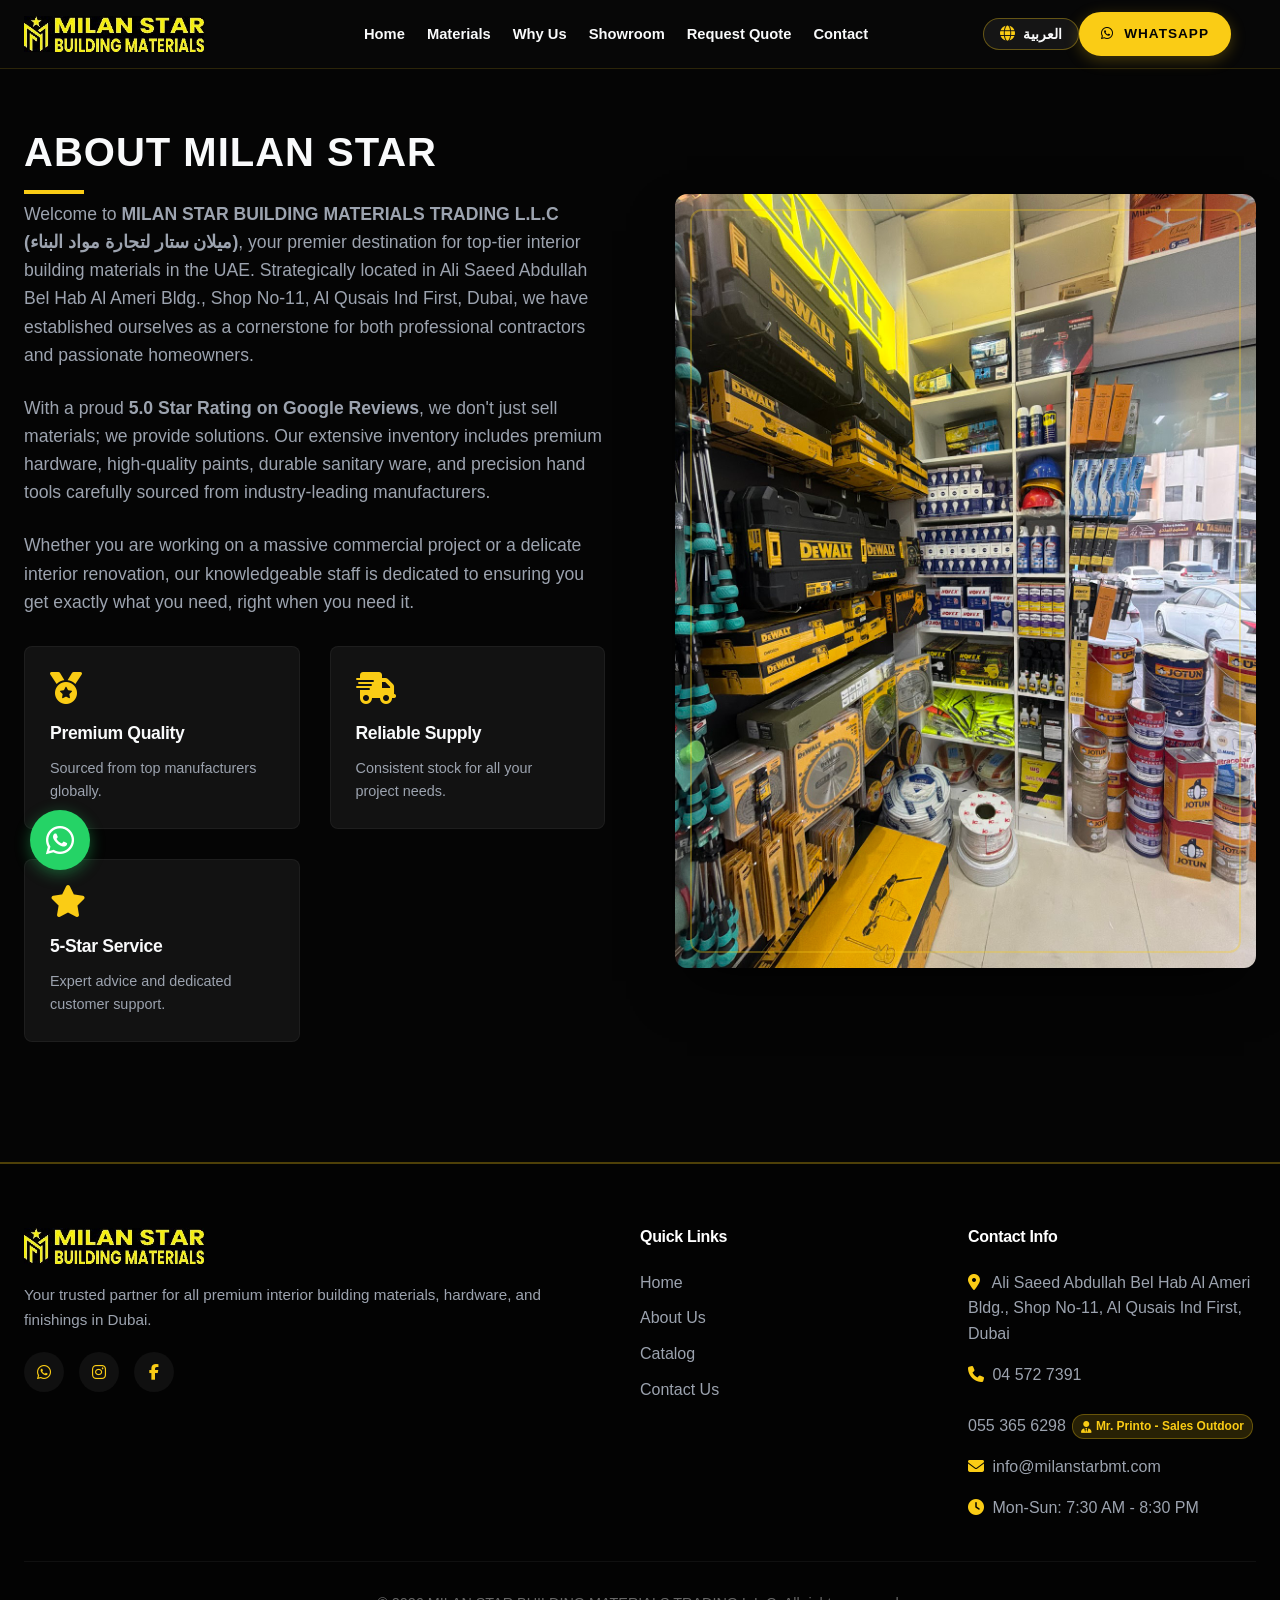
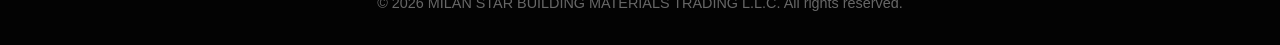
<file: about.html>
<!DOCTYPE html>
<html lang="en" class="scroll-smooth">
<head>
    <meta charset="UTF-8">
    <meta name="viewport" content="width=device-width, initial-scale=1.0">
    <!-- Security & Social Tags -->
    <meta http-equiv="Content-Security-Policy" content="default-src 'self'; frame-src https://www.google.com; img-src 'self' data: https://upload.wikimedia.org https://lh3.googleusercontent.com https://images.unsplash.com; style-src 'self' 'unsafe-inline' https://fonts.googleapis.com https://cdnjs.cloudflare.com https://unpkg.com; font-src 'self' https://fonts.gstatic.com https://cdnjs.cloudflare.com; script-src 'self' 'unsafe-inline' https://unpkg.com;">
    <meta property="og:title" content="MILAN STAR BUILDING MATERIALS TRADING L.L.C">
    <meta property="og:description" content="Premium interior building materials, hardware, and finishings in Al Qusais Dubai. 5.0-star rating.">
    <meta property="og:image" content="https://milanstarbmt.com/logo.png">
    <meta property="og:url" content="https://milanstarbmt.com/">
    <meta property="og:type" content="website">

    <!-- SEO Meta Tags -->
    <title>About Us | MILAN STAR BUILDING MATERIALS TRADING L.L.C Dubai</title>
    <meta name="description" content="Learn about Milan Star Building Materials Trading L.L.C in Al Qusais, Dubai. Premier supplier of hardware, sanitary ware, paints, and tools with 5.0 Google rating.">
    <meta name="keywords"
        content="interior building materials, hardware, finishings, Al Qusais Dubai, MILAN STAR, ميلان ستار لتجارة مواد البناء">

    <!-- Google Fonts: Plus Jakarta Sans & Alexandria -->
    <link rel="preconnect" href="https://fonts.googleapis.com">
    <link rel="preconnect" href="https://fonts.gstatic.com" crossorigin>
    <link
        href="https://fonts.googleapis.com/css2?family=Alexandria:wght@300;400;500;600;700;800;900&family=Plus+Jakarta+Sans:ital,wght@0,300;0,400;0,500;0,600;0,700;0,800;1,400;1,600&display=swap"
        rel="stylesheet">

    <!-- FontAwesome -->
    <link rel="stylesheet" href="https://cdnjs.cloudflare.com/ajax/libs/font-awesome/6.4.0/css/all.min.css">

    <!-- AOS Animation CSS -->
    <link href="https://unpkg.com/aos@2.3.1/dist/aos.css" rel="stylesheet">

    <!-- Schema.org LocalBusiness JSON-LD -->
    <script type="application/ld+json">
    {
      "@context": "https://schema.org",
      "@type": "LocalBusiness",
      "name": "MILAN STAR BUILDING MATERIALS TRADING L.L.C",
      "alternateName": "ميلان ستار لتجارة مواد البناء",
      "image": "https://images.unsplash.com/photo-1503387762-592deb58ef4e?auto=format&fit=crop&q=80&w=1920",
      "description": "Premium interior building materials, hardware, and finishings in Al Qusais Dubai.",
      "address": {
        "@type": "PostalAddress",
        "streetAddress": "Ali Saeed Abdullah Bel Hab Al Ameri Bldg., Shop No-11, Al Qusais Ind First",
        "addressLocality": "Dubai",
        "addressCountry": "AE"
      },
      "telephone": "045727391",
      "url": "https://milanstarbmt.com",
      "priceRange": "AED",
      "geo": { "@type": "GeoCoordinates", "latitude": 25.282379, "longitude": 55.384794 },

      "aggregateRating": {
        "@type": "AggregateRating",
        "ratingValue": "5.0",
        "bestRating": "5",
        "worstRating": "1",
        "reviewCount": "150"
      },
      "openingHoursSpecification": [
        {
          "@type": "OpeningHoursSpecification",
          "dayOfWeek": ["Monday", "Tuesday", "Wednesday", "Thursday", "Friday", "Saturday", "Sunday"],
          "opens": "07:30",
          "closes": "20:30"
        }
      ]
    }
    </script>

    <link rel="stylesheet" href="style.css">
    <link rel="canonical" href="https://milanstarbmt.com/about.html">
    <!-- Security Meta Tags -->
    <meta http-equiv="X-Content-Type-Options" content="nosniff">
    <meta name="referrer" content="strict-origin-when-cross-origin">
    <!-- UAE Geo-targeting Meta Tags -->
    <meta name="geo.region" content="AE-DU">
    <meta name="geo.placename" content="Dubai, Al Qusais">
    <meta name="geo.position" content="25.282379;55.384794">
    <meta name="ICBM" content="25.282379, 55.384794">
</head>
<body>

    <!-- Preloader -->
    <div id="preloader">
        <div class="loader"></div>
    </div>

    <header id="header">
        <div class="container nav-container">
            <a href="/" class="logo">
                <img src="logo.png" loading="eager" width="220" height="70" style="object-fit: contain;" alt="MILAN STAR BUILDING MATERIALS TRADING L.L.C" class="site-logo" onerror="this.onerror=null; this.outerHTML='<div class=\'logo-en\'>MILAN STAR <span>BUILDING MATERIALS TRADING L.L.C</span></div><div class=\'logo-ar\'>ميلان ستار لتجارة مواد البناء ش.ذ.م.م</div>';">
            </a>

            <button class="mobile-toggle" aria-label="Toggle Navigation">
                <i class="fa-solid fa-bars"></i>
            </button>

            <div class="nav-menu">
                <ul class="nav-links">
                    <li><a href="index.html#hero">Home</a></li>
                    <li><a href="index.html#categories">Materials</a></li>
                    <li><a href="index.html#why-us">Why Us</a></li>
                    <li><a href="index.html#showroom">Showroom</a></li>
                    <li><a href="index.html#rfq">Request Quote</a></li>
                    <li><a href="index.html#contact">Contact</a></li>
                </ul>
                <button type="button" class="lang-toggle-btn" onclick="toggleLanguage()" aria-label="Change Language">
                    <i class="fa-solid fa-globe"></i>
                    <span id="lang-btn-text">العربية</span>
                </button>
                <a href="https://wa.me/971553656298" class="btn btn-primary nav-cta" target="_blank" rel="noopener noreferrer">
                    <i class="fa-brands fa-whatsapp"></i> WhatsApp
                </a>
            </div>
        </div>
    </header>
    <main>
        <section id="about">
            <div class="container">
                <div class="about-grid">
                    <div class="about-text" data-aos="fade-right" data-aos-duration="1000">
                        <h2 class="section-title">About <span>Milan Star</span></h2>
                        <p>Welcome to <strong>MILAN STAR BUILDING MATERIALS TRADING L.L.C (ميلان ستار لتجارة مواد البناء)</strong>, your premier destination for top-tier interior building materials in the UAE. Strategically located in Ali Saeed Abdullah Bel Hab Al Ameri Bldg., Shop No-11, Al Qusais Ind First, Dubai, we have established ourselves as a cornerstone for both professional contractors and passionate homeowners.</p>
                        <p>With a proud <strong>5.0 Star Rating on Google Reviews</strong>, we don't just sell materials; we provide solutions. Our extensive inventory includes premium hardware, high-quality paints, durable sanitary ware, and precision hand tools carefully sourced from industry-leading manufacturers.</p>
                        <p>Whether you are working on a massive commercial project or a delicate interior renovation, our knowledgeable staff is dedicated to ensuring you get exactly what you need, right when you need it.</p>

                        <div class="features-grid" style="margin-top: 30px;">
                            <div class="feature-card" data-aos="fade-up" data-aos-delay="100">
                                <i class="fa-solid fa-medal feature-icon"></i>
                                <h4>Premium Quality</h4>
                                <p>Sourced from top manufacturers globally.</p>
                            </div>
                            <div class="feature-card" data-aos="fade-up" data-aos-delay="200">
                                <i class="fa-solid fa-truck-fast feature-icon"></i>
                                <h4>Reliable Supply</h4>
                                <p>Consistent stock for all your project needs.</p>
                            </div>
                            <div class="feature-card" data-aos="fade-up" data-aos-delay="300">
                                <i class="fa-solid fa-star feature-icon"></i>
                                <h4>5-Star Service</h4>
                                <p>Expert advice and dedicated customer support.</p>
                            </div>
                        </div>
                    </div>
                    <div class="about-image" data-aos="fade-left" data-aos-duration="1000">
                        <div class="about-image-wrapper">
                            <!-- Real Store Photo from Google Maps -->
                            <img src="images/catalog/store_1.jpg"
                                alt="Milan Star Building Materials Storefront">
                        </div>
                    </div>
                </div>
            </div>
        </section>
    </main>
    <!-- Footer -->
    <footer>
        <div class="container">
            <div class="footer-top">
                <div class="footer-brand">
                    <a href="/">
                        <img src="logo.png" loading="eager" width="220" height="70" style="object-fit: contain;" alt="MILAN STAR BUILDING MATERIALS TRADING L.L.C" class="site-logo footer-site-logo" onerror="this.onerror=null; this.outerHTML='<div class=\'footer-logo\'>MILAN STAR <span>BUILDING MATERIALS TRADING L.L.C</span></div>';">
                    </a>
                    <p style="margin-top: 15px; color: var(--text-muted); font-size: 0.95rem;">Your trusted partner for all premium interior building materials, hardware, and finishings in Dubai.</p>
                    <div class="social-links" style="display: flex; gap: 15px; margin-top: 20px;">
                        <a href="#" style="width: 40px; height: 40px; border-radius: 50%; background: rgba(255,255,255,0.05); display: flex; align-items: center; justify-content: center; color: var(--primary); transition: all 0.3s;"><i class="fa-brands fa-whatsapp"></i></a>
                        <a href="#" style="width: 40px; height: 40px; border-radius: 50%; background: rgba(255,255,255,0.05); display: flex; align-items: center; justify-content: center; color: var(--primary); transition: all 0.3s;"><i class="fa-brands fa-instagram"></i></a>
                        <a href="#" style="width: 40px; height: 40px; border-radius: 50%; background: rgba(255,255,255,0.05); display: flex; align-items: center; justify-content: center; color: var(--primary); transition: all 0.3s;"><i class="fa-brands fa-facebook-f"></i></a>
                    </div>
                </div>
                <div class="footer-links-col">
                    <h4 style="margin-bottom: 20px; color: white;">Quick Links</h4>
                    <div style="display: flex; flex-direction: column; gap: 10px;">
                        <a href="/" style="color: var(--text-muted); transition: color 0.3s;">Home</a>
                        <a href="about.html" style="color: var(--text-muted); transition: color 0.3s;">About Us</a>
                        <a href="catalog.html" style="color: var(--text-muted); transition: color 0.3s;">Catalog</a>
                        <a href="contact.html" style="color: var(--text-muted); transition: color 0.3s;">Contact Us</a>
                    </div>
                </div>
                <div class="footer-contact">
                    <h4 style="margin-bottom: 20px; color: white;">Contact Info</h4>
                    <div style="display: flex; flex-direction: column; gap: 15px; color: var(--text-muted);">
                        <p><i class="fa-solid fa-location-dot" style="color: var(--primary); width: 20px;"></i> Ali Saeed Abdullah Bel Hab Al Ameri Bldg., Shop No-11, Al Qusais Ind First, Dubai</p>
                        <p><i class="fa-solid fa-phone" style="color: var(--primary); width: 20px;"></i> <a href="tel:045727391">04 572 7391</a><br><i class="fa-solid fa-phone" style="color: transparent; width: 20px;"></i> <span style="display: inline-block;"><a href="tel:0553656298">055 365 6298</a><span style="display:inline-flex; align-items:center; gap:4px; background:rgba(250, 204, 21, 0.15); color:var(--primary); padding:2px 8px; border-radius:12px; font-size:0.75em; font-weight:600; margin-left:6px; border:1px solid rgba(250, 204, 21, 0.3);"><i class="fa-solid fa-user-tie"></i> Mr. Printo - Sales Outdoor</span></span></p>
                        <p><i class="fa-solid fa-envelope" style="color: var(--primary); width: 20px;"></i> <a href="mailto:info@milanstarbmt.com">info@milanstarbmt.com</a></p>
                        <p><i class="fa-solid fa-clock" style="color: var(--primary); width: 20px;"></i> Mon-Sun: 7:30 AM - 8:30 PM</p>
                    </div>
                </div>
            </div>
            <div class="footer-bottom">
                &copy; <span id="year"></span> MILAN STAR BUILDING MATERIALS TRADING L.L.C. All rights reserved.
            </div>
        </div>
    </footer>

    <!-- AOS JS -->
    <script src="https://unpkg.com/aos@2.3.1/dist/aos.js"></script>
    <!-- Main JS -->
    <script src="main.js"></script>

    <!-- Floating WhatsApp -->
    <div class="whatsapp-container">
        <div class="wa-tooltip">Chat with us online!</div>
        <a href="https://wa.me/971553656298" class="floating-whatsapp pulse" aria-label="Chat on WhatsApp" target="_blank" rel="noopener noreferrer">
            <i class="fa-brands fa-whatsapp"></i>
        </a>
    </div>

    <!-- Scroll to Top Button -->
    <a href="#" id="scroll-top" class="scroll-top-btn" aria-label="Scroll to top">
        <i class="fa-solid fa-arrow-up"></i>
    </a>

</body>
</html>
</file>
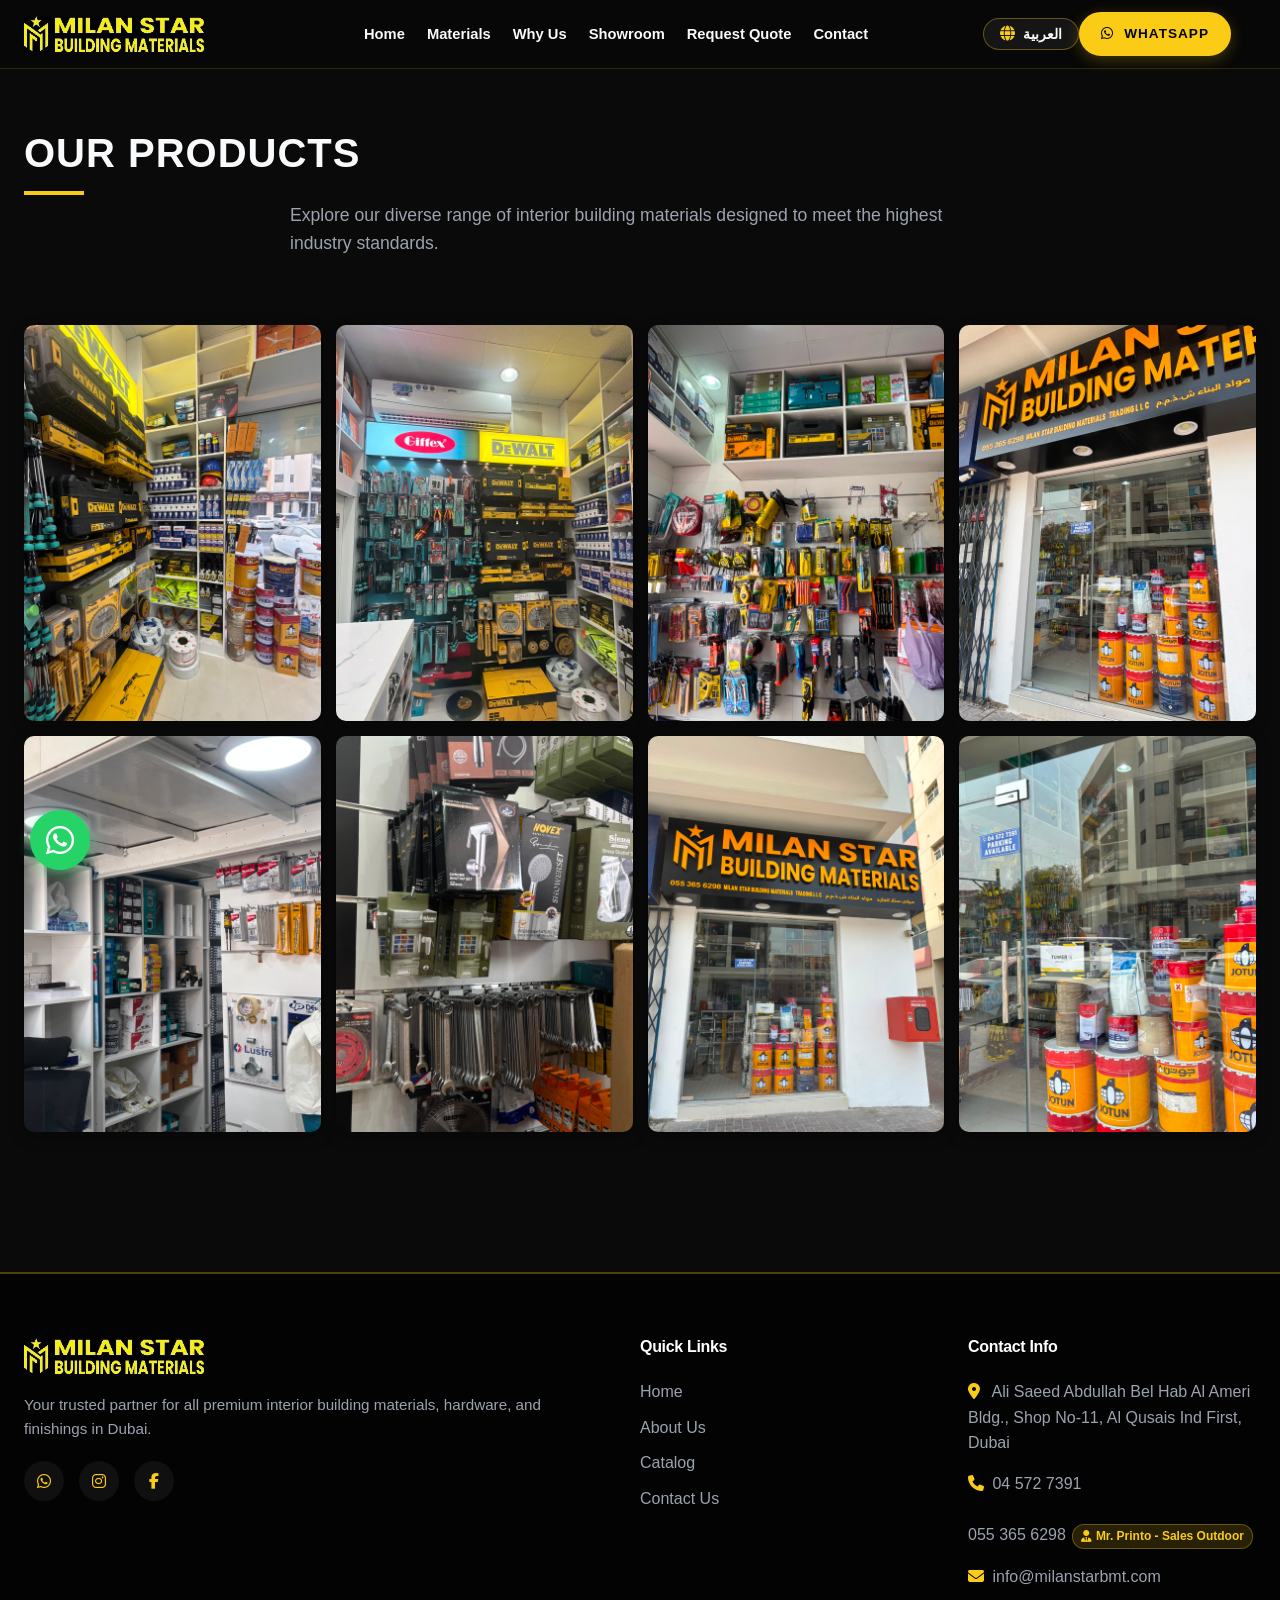
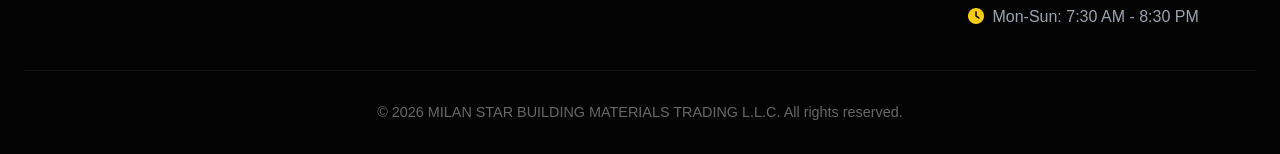
<file: catalog.html>
<!DOCTYPE html>
<html lang="en" class="scroll-smooth">
<head>
    <meta charset="UTF-8">
    <meta name="viewport" content="width=device-width, initial-scale=1.0">
    <!-- Security & Social Tags -->
    <meta http-equiv="Content-Security-Policy" content="default-src 'self'; frame-src https://www.google.com; img-src 'self' data: https://upload.wikimedia.org https://lh3.googleusercontent.com https://images.unsplash.com; style-src 'self' 'unsafe-inline' https://fonts.googleapis.com https://cdnjs.cloudflare.com https://unpkg.com; font-src 'self' https://fonts.gstatic.com https://cdnjs.cloudflare.com; script-src 'self' 'unsafe-inline' https://unpkg.com;">
    <meta property="og:title" content="MILAN STAR BUILDING MATERIALS TRADING L.L.C">
    <meta property="og:description" content="Premium interior building materials, hardware, and finishings in Al Qusais Dubai. 5.0-star rating.">
    <meta property="og:image" content="https://milanstarbmt.com/logo.png">
    <meta property="og:url" content="https://milanstarbmt.com/">
    <meta property="og:type" content="website">

    <!-- SEO Meta Tags -->
    <title>Product Catalog | Milan Star Building Materials Dubai</title>
    <meta name="description" content="Browse our extensive catalog of premium interior building materials, hardware, sanitary fittings, and construction supplies in Dubai.">
    <meta name="keywords"
        content="interior building materials, hardware, finishings, Al Qusais Dubai, MILAN STAR, ميلان ستار لتجارة مواد البناء">

    <!-- Google Fonts: Plus Jakarta Sans & Alexandria -->
    <link rel="preconnect" href="https://fonts.googleapis.com">
    <link rel="preconnect" href="https://fonts.gstatic.com" crossorigin>
    <link
        href="https://fonts.googleapis.com/css2?family=Alexandria:wght@300;400;500;600;700;800;900&family=Plus+Jakarta+Sans:ital,wght@0,300;0,400;0,500;0,600;0,700;0,800;1,400;1,600&display=swap"
        rel="stylesheet">

    <!-- FontAwesome -->
    <link rel="stylesheet" href="https://cdnjs.cloudflare.com/ajax/libs/font-awesome/6.4.0/css/all.min.css">

    <!-- AOS Animation CSS -->
    <link href="https://unpkg.com/aos@2.3.1/dist/aos.css" rel="stylesheet">

    <!-- Schema.org LocalBusiness JSON-LD -->
    <script type="application/ld+json">
    {
      "@context": "https://schema.org",
      "@type": "LocalBusiness",
      "name": "MILAN STAR BUILDING MATERIALS TRADING L.L.C",
      "alternateName": "ميلان ستار لتجارة مواد البناء",
      "image": "https://images.unsplash.com/photo-1503387762-592deb58ef4e?auto=format&fit=crop&q=80&w=1920",
      "description": "Premium interior building materials, hardware, and finishings in Al Qusais Dubai.",
      "address": {
        "@type": "PostalAddress",
        "streetAddress": "Ali Saeed Abdullah Bel Hab Al Ameri Bldg., Shop No-11, Al Qusais Ind First",
        "addressLocality": "Dubai",
        "addressCountry": "AE"
      },
      "telephone": "045727391",
      "url": "https://milanstarbmt.com",
      "priceRange": "AED",
      "geo": { "@type": "GeoCoordinates", "latitude": 25.282379, "longitude": 55.384794 },

      "aggregateRating": {
        "@type": "AggregateRating",
        "ratingValue": "5.0",
        "bestRating": "5",
        "worstRating": "1",
        "reviewCount": "150"
      },
      "openingHoursSpecification": [
        {
          "@type": "OpeningHoursSpecification",
          "dayOfWeek": ["Monday", "Tuesday", "Wednesday", "Thursday", "Friday", "Saturday", "Sunday"],
          "opens": "07:30",
          "closes": "20:30"
        }
      ]
    }
    </script>

    <link rel="stylesheet" href="style.css">
    <link rel="canonical" href="https://milanstarbmt.com/catalog.html">
    <!-- Security Meta Tags -->
    <meta http-equiv="X-Content-Type-Options" content="nosniff">
    <meta name="referrer" content="strict-origin-when-cross-origin">
    <!-- UAE Geo-targeting Meta Tags -->
    <meta name="geo.region" content="AE-DU">
    <meta name="geo.placename" content="Dubai, Al Qusais">
    <meta name="geo.position" content="25.282379;55.384794">
    <meta name="ICBM" content="25.282379, 55.384794">
</head>
<body>

    <!-- Preloader -->
    <div id="preloader">
        <div class="loader"></div>
    </div>

    <header id="header">
        <div class="container nav-container">
            <a href="/" class="logo">
                <img src="logo.png" loading="eager" width="220" height="70" style="object-fit: contain;" alt="MILAN STAR BUILDING MATERIALS TRADING L.L.C" class="site-logo" onerror="this.onerror=null; this.outerHTML='<div class=\'logo-en\'>MILAN STAR <span>BUILDING MATERIALS TRADING L.L.C</span></div><div class=\'logo-ar\'>ميلان ستار لتجارة مواد البناء ش.ذ.م.م</div>';">
            </a>

            <button class="mobile-toggle" aria-label="Toggle Navigation">
                <i class="fa-solid fa-bars"></i>
            </button>

            <div class="nav-menu">
                <ul class="nav-links">
                    <li><a href="index.html#hero">Home</a></li>
                    <li><a href="index.html#categories">Materials</a></li>
                    <li><a href="index.html#why-us">Why Us</a></li>
                    <li><a href="index.html#showroom">Showroom</a></li>
                    <li><a href="index.html#rfq">Request Quote</a></li>
                    <li><a href="index.html#contact">Contact</a></li>
                </ul>
                <button type="button" class="lang-toggle-btn" onclick="toggleLanguage()" aria-label="Change Language">
                    <i class="fa-solid fa-globe"></i>
                    <span id="lang-btn-text">العربية</span>
                </button>
                <a href="https://wa.me/971553656298" class="btn btn-primary nav-cta" target="_blank" rel="noopener noreferrer">
                    <i class="fa-brands fa-whatsapp"></i> WhatsApp
                </a>
            </div>
        </div>
    </header>
    <main>
        <section id="catalog">
            <div class="container">
                <div class="text-center" data-aos="fade-up">
                    <h2 class="section-title">Our <span>Products</span></h2>
                    <p class="section-subtitle">Explore our diverse range of interior building materials designed to
                        meet the highest industry standards.</p>
                </div>

                <div class="gallery-grid">
                    <!-- Gallery Item 1 -->
                    <div class="gallery-item" data-aos="zoom-in" data-aos-delay="100">
                        <img src="images/catalog/store_1.jpg" alt="Milan Star Store Photo 1" class="gallery-img">
                        <div class="gallery-overlay">
                            <i class="fa-solid fa-magnifying-glass-plus"></i>
                        </div>
                    </div>
                    <!-- Gallery Item 2 -->
                    <div class="gallery-item" data-aos="zoom-in" data-aos-delay="150">
                        <img src="images/catalog/store_2.jpg" alt="Milan Star Store Photo 2" class="gallery-img">
                        <div class="gallery-overlay">
                            <i class="fa-solid fa-magnifying-glass-plus"></i>
                        </div>
                    </div>
                    <!-- Gallery Item 3 -->
                    <div class="gallery-item" data-aos="zoom-in" data-aos-delay="200">
                        <img src="images/catalog/store_3.jpg" alt="Milan Star Store Photo 3" class="gallery-img">
                        <div class="gallery-overlay">
                            <i class="fa-solid fa-magnifying-glass-plus"></i>
                        </div>
                    </div>
                    <!-- Gallery Item 4 -->
                    <div class="gallery-item" data-aos="zoom-in" data-aos-delay="250">
                        <img src="images/catalog/store_4.jpg" alt="Milan Star Store Photo 4" class="gallery-img">
                        <div class="gallery-overlay">
                            <i class="fa-solid fa-magnifying-glass-plus"></i>
                        </div>
                    </div>
                    <!-- Gallery Item 5 -->
                    <div class="gallery-item" data-aos="zoom-in" data-aos-delay="300">
                        <img src="images/catalog/store_5.jpg" alt="Milan Star Store Photo 5" class="gallery-img">
                        <div class="gallery-overlay">
                            <i class="fa-solid fa-magnifying-glass-plus"></i>
                        </div>
                    </div>
                    <!-- Gallery Item 6 -->
                    <div class="gallery-item" data-aos="zoom-in" data-aos-delay="350">
                        <img src="images/catalog/store_6.jpg" alt="Milan Star Store Photo 6" class="gallery-img">
                        <div class="gallery-overlay">
                            <i class="fa-solid fa-magnifying-glass-plus"></i>
                        </div>
                    </div>
                    <!-- Gallery Item 7 -->
                    <div class="gallery-item" data-aos="zoom-in" data-aos-delay="400">
                        <img src="images/catalog/store_7.jpg" alt="Milan Star Store Photo 7" class="gallery-img">
                        <div class="gallery-overlay">
                            <i class="fa-solid fa-magnifying-glass-plus"></i>
                        </div>
                    </div>
                    <!-- Gallery Item 8 -->
                    <div class="gallery-item" data-aos="zoom-in" data-aos-delay="450">
                        <img src="images/catalog/store_8.jpg" alt="Milan Star Store Photo 8" class="gallery-img">
                        <div class="gallery-overlay">
                            <i class="fa-solid fa-magnifying-glass-plus"></i>
                        </div>
                    </div>
                </div>

                <!-- Lightbox Modal -->
                <div id="lightbox" class="lightbox">
                    <span class="lightbox-close">&times;</span>
                    <img class="lightbox-content" id="lightbox-img">
                </div>
            </div>
        </section>
    </main>
    <!-- Footer -->
    <footer>
        <div class="container">
            <div class="footer-top">
                <div class="footer-brand">
                    <a href="/">
                        <img src="logo.png" loading="eager" width="220" height="70" style="object-fit: contain;" alt="MILAN STAR BUILDING MATERIALS TRADING L.L.C" class="site-logo footer-site-logo" onerror="this.onerror=null; this.outerHTML='<div class=\'footer-logo\'>MILAN STAR <span>BUILDING MATERIALS TRADING L.L.C</span></div>';">
                    </a>
                    <p style="margin-top: 15px; color: var(--text-muted); font-size: 0.95rem;">Your trusted partner for all premium interior building materials, hardware, and finishings in Dubai.</p>
                    <div class="social-links" style="display: flex; gap: 15px; margin-top: 20px;">
                        <a href="#" style="width: 40px; height: 40px; border-radius: 50%; background: rgba(255,255,255,0.05); display: flex; align-items: center; justify-content: center; color: var(--primary); transition: all 0.3s;"><i class="fa-brands fa-whatsapp"></i></a>
                        <a href="#" style="width: 40px; height: 40px; border-radius: 50%; background: rgba(255,255,255,0.05); display: flex; align-items: center; justify-content: center; color: var(--primary); transition: all 0.3s;"><i class="fa-brands fa-instagram"></i></a>
                        <a href="#" style="width: 40px; height: 40px; border-radius: 50%; background: rgba(255,255,255,0.05); display: flex; align-items: center; justify-content: center; color: var(--primary); transition: all 0.3s;"><i class="fa-brands fa-facebook-f"></i></a>
                    </div>
                </div>
                <div class="footer-links-col">
                    <h4 style="margin-bottom: 20px; color: white;">Quick Links</h4>
                    <div style="display: flex; flex-direction: column; gap: 10px;">
                        <a href="/" style="color: var(--text-muted); transition: color 0.3s;">Home</a>
                        <a href="about.html" style="color: var(--text-muted); transition: color 0.3s;">About Us</a>
                        <a href="catalog.html" style="color: var(--text-muted); transition: color 0.3s;">Catalog</a>
                        <a href="contact.html" style="color: var(--text-muted); transition: color 0.3s;">Contact Us</a>
                    </div>
                </div>
                <div class="footer-contact">
                    <h4 style="margin-bottom: 20px; color: white;">Contact Info</h4>
                    <div style="display: flex; flex-direction: column; gap: 15px; color: var(--text-muted);">
                        <p><i class="fa-solid fa-location-dot" style="color: var(--primary); width: 20px;"></i> Ali Saeed Abdullah Bel Hab Al Ameri Bldg., Shop No-11, Al Qusais Ind First, Dubai</p>
                        <p><i class="fa-solid fa-phone" style="color: var(--primary); width: 20px;"></i> <a href="tel:045727391">04 572 7391</a><br><i class="fa-solid fa-phone" style="color: transparent; width: 20px;"></i> <span style="display: inline-block;"><a href="tel:0553656298">055 365 6298</a><span style="display:inline-flex; align-items:center; gap:4px; background:rgba(250, 204, 21, 0.15); color:var(--primary); padding:2px 8px; border-radius:12px; font-size:0.75em; font-weight:600; margin-left:6px; border:1px solid rgba(250, 204, 21, 0.3);"><i class="fa-solid fa-user-tie"></i> Mr. Printo - Sales Outdoor</span></span></p>
                        <p><i class="fa-solid fa-envelope" style="color: var(--primary); width: 20px;"></i> <a href="mailto:info@milanstarbmt.com">info@milanstarbmt.com</a></p>
                        <p><i class="fa-solid fa-clock" style="color: var(--primary); width: 20px;"></i> Mon-Sun: 7:30 AM - 8:30 PM</p>
                    </div>
                </div>
            </div>
            <div class="footer-bottom">
                &copy; <span id="year"></span> MILAN STAR BUILDING MATERIALS TRADING L.L.C. All rights reserved.
            </div>
        </div>
    </footer>

    <!-- AOS JS -->
    <script src="https://unpkg.com/aos@2.3.1/dist/aos.js"></script>
    <!-- Main JS -->
    <script src="main.js"></script>

    <!-- Floating WhatsApp -->
    <div class="whatsapp-container">
        <div class="wa-tooltip">Chat with us online!</div>
        <a href="https://wa.me/971553656298" class="floating-whatsapp pulse" aria-label="Chat on WhatsApp" target="_blank" rel="noopener noreferrer">
            <i class="fa-brands fa-whatsapp"></i>
        </a>
    </div>

    <!-- Scroll to Top Button -->
    <a href="#" id="scroll-top" class="scroll-top-btn" aria-label="Scroll to top">
        <i class="fa-solid fa-arrow-up"></i>
    </a>

</body>
</html>
</file>
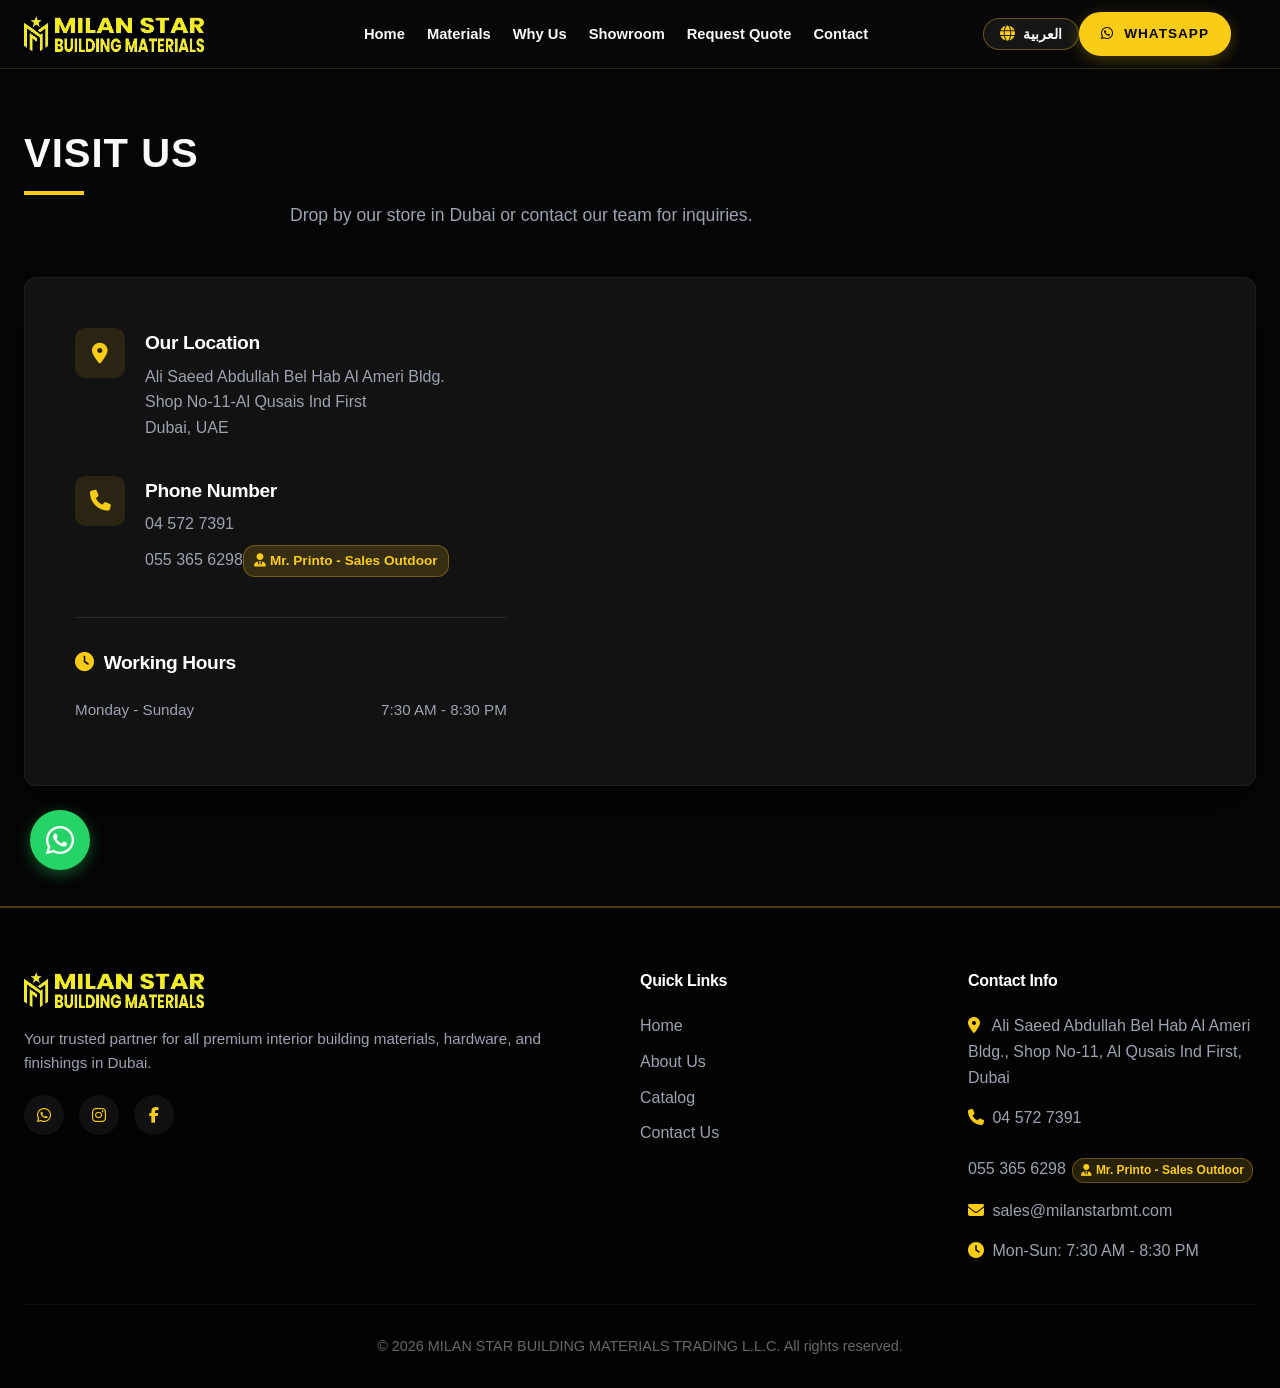
<file: contact.html>
<!DOCTYPE html>
<html lang="en" class="scroll-smooth">
<head>
    <meta charset="UTF-8">
    <meta name="viewport" content="width=device-width, initial-scale=1.0">
    <!-- Security & Social Tags -->
    <meta http-equiv="Content-Security-Policy" content="default-src 'self'; frame-src https://www.google.com; img-src 'self' data: https://upload.wikimedia.org https://lh3.googleusercontent.com https://images.unsplash.com; style-src 'self' 'unsafe-inline' https://fonts.googleapis.com https://cdnjs.cloudflare.com https://unpkg.com; font-src 'self' https://fonts.gstatic.com https://cdnjs.cloudflare.com; script-src 'self' 'unsafe-inline' https://unpkg.com;">
    <meta property="og:title" content="MILAN STAR BUILDING MATERIALS TRADING L.L.C">
    <meta property="og:description" content="Premium interior building materials, hardware, and finishings in Al Qusais Dubai. 5.0-star rating.">
    <meta property="og:image" content="https://milanstarbmt.com/logo.png">
    <meta property="og:url" content="https://milanstarbmt.com/">
    <meta property="og:type" content="website">

    <!-- SEO Meta Tags -->
    <title>Contact & Location | Milan Star Building Materials Al Qusais</title>
    <meta name="description" content="Visit Milan Star Building Materials at Ali Saeed Abdullah Bel Hab Al Ameri Bldg., Shop No-11, Al Qusais Ind First, Dubai. Call 04 572 7391 or WhatsApp 055 365 6298.">
    <meta name="keywords"
        content="interior building materials, hardware, finishings, Al Qusais Dubai, MILAN STAR, ميلان ستار لتجارة مواد البناء">

    <!-- Google Fonts: Plus Jakarta Sans & Alexandria -->
    <link rel="preconnect" href="https://fonts.googleapis.com">
    <link rel="preconnect" href="https://fonts.gstatic.com" crossorigin>
    <link
        href="https://fonts.googleapis.com/css2?family=Alexandria:wght@300;400;500;600;700;800;900&family=Plus+Jakarta+Sans:ital,wght@0,300;0,400;0,500;0,600;0,700;0,800;1,400;1,600&display=swap"
        rel="stylesheet">

    <!-- FontAwesome -->
    <link rel="stylesheet" href="https://cdnjs.cloudflare.com/ajax/libs/font-awesome/6.4.0/css/all.min.css">

    <!-- AOS Animation CSS -->
    <link href="https://unpkg.com/aos@2.3.1/dist/aos.css" rel="stylesheet">

    <!-- Schema.org LocalBusiness JSON-LD -->
    <script type="application/ld+json">
    {
      "@context": "https://schema.org",
      "@type": "LocalBusiness",
      "name": "MILAN STAR BUILDING MATERIALS TRADING L.L.C",
      "alternateName": "ميلان ستار لتجارة مواد البناء",
      "image": "https://images.unsplash.com/photo-1503387762-592deb58ef4e?auto=format&fit=crop&q=80&w=1920",
      "description": "Premium interior building materials, hardware, and finishings in Al Qusais Dubai.",
      "address": {
        "@type": "PostalAddress",
        "streetAddress": "Ali Saeed Abdullah Bel Hab Al Ameri Bldg., Shop No-11, Al Qusais Ind First",
        "addressLocality": "Dubai",
        "addressCountry": "AE"
      },
      "telephone": "045727391",
      "url": "https://milanstarbmt.com",
      "priceRange": "AED",
      "geo": { "@type": "GeoCoordinates", "latitude": 25.282379, "longitude": 55.384794 },

      "aggregateRating": {
        "@type": "AggregateRating",
        "ratingValue": "5.0",
        "bestRating": "5",
        "worstRating": "1",
        "reviewCount": "150"
      },
      "openingHoursSpecification": [
        {
          "@type": "OpeningHoursSpecification",
          "dayOfWeek": ["Monday", "Tuesday", "Wednesday", "Thursday", "Friday", "Saturday", "Sunday"],
          "opens": "07:30",
          "closes": "20:30"
        }
      ]
    }
    </script>

    <link rel="stylesheet" href="style.css">
    <link rel="canonical" href="https://milanstarbmt.com/contact.html">
    <!-- Security Meta Tags -->
    <meta http-equiv="X-Content-Type-Options" content="nosniff">
    <meta name="referrer" content="strict-origin-when-cross-origin">
    <!-- UAE Geo-targeting Meta Tags -->
    <meta name="geo.region" content="AE-DU">
    <meta name="geo.placename" content="Dubai, Al Qusais">
    <meta name="geo.position" content="25.282379;55.384794">
    <meta name="ICBM" content="25.282379, 55.384794">
</head>
<body>

    <!-- Preloader -->
    <div id="preloader">
        <div class="loader"></div>
    </div>

    <header id="header">
        <div class="container nav-container">
            <a href="/" class="logo">
                <img src="logo.png" loading="eager" width="220" height="70" style="object-fit: contain;" alt="MILAN STAR BUILDING MATERIALS TRADING L.L.C" class="site-logo" onerror="this.onerror=null; this.outerHTML='<div class=\'logo-en\'>MILAN STAR <span>BUILDING MATERIALS TRADING L.L.C</span></div><div class=\'logo-ar\'>ميلان ستار لتجارة مواد البناء ش.ذ.م.م</div>';">
            </a>

            <button class="mobile-toggle" aria-label="Toggle Navigation">
                <i class="fa-solid fa-bars"></i>
            </button>

            <div class="nav-menu">
                <ul class="nav-links">
                    <li><a href="index.html#hero">Home</a></li>
                    <li><a href="index.html#categories">Materials</a></li>
                    <li><a href="index.html#why-us">Why Us</a></li>
                    <li><a href="index.html#showroom">Showroom</a></li>
                    <li><a href="index.html#rfq">Request Quote</a></li>
                    <li><a href="index.html#contact">Contact</a></li>
                </ul>
                <button type="button" class="lang-toggle-btn" onclick="toggleLanguage()" aria-label="Change Language">
                    <i class="fa-solid fa-globe"></i>
                    <span id="lang-btn-text">العربية</span>
                </button>
                <a href="https://wa.me/971553656298" class="btn btn-primary nav-cta" target="_blank" rel="noopener noreferrer">
                    <i class="fa-brands fa-whatsapp"></i> WhatsApp
                </a>
            </div>
        </div>
    </header>
    <main>
        <section id="contact">
            <div class="container">
                <div class="text-center" data-aos="fade-up">
                    <h2 class="section-title">Visit <span>Us</span></h2>
                    <p class="section-subtitle">Drop by our store in Dubai or contact our team for inquiries.</p>
                </div>

                <div class="contact-container" data-aos="zoom-in" data-aos-duration="1000">
                    <div class="contact-info-panel">
                        <div class="contact-item">
                            <div class="icon-box"><i class="fa-solid fa-location-dot"></i></div>
                            <div class="info-text">
                                <h4>Our Location</h4>
                                <p>Ali Saeed Abdullah Bel Hab Al Ameri Bldg.<br>Shop No-11-Al Qusais Ind First<br>Dubai, UAE</p>
                            </div>
                        </div>

                        <div class="contact-item">
                            <div class="icon-box"><i class="fa-solid fa-phone"></i></div>
                            <div class="info-text">
                                <h4>Phone Number</h4>
                                <a href="tel:045727391">04 572 7391</a><br><span style="display: inline-block;"><a href="tel:0553656298">055 365 6298</a><span style="display:inline-flex; align-items:center; gap:4px; background:rgba(250, 204, 21, 0.15); color:var(--primary); padding:4px 10px; border-radius:12px; font-size:0.85em; font-weight:600; margin-top:8px; border:1px solid rgba(250, 204, 21, 0.3);"><i class="fa-solid fa-user-tie"></i> Mr. Printo - Sales Outdoor</span>
                            </div>
                        </div>

                        <div class="hours-box">
                            <h4><i class="fa-solid fa-clock"></i> Working Hours</h4>
                            <div class="hour-row">
                                <span>Monday - Sunday</span>
                                <span>7:30 AM - 8:30 PM</span>
                            </div>
                        </div>
                    </div>

                    <div class="map-panel">
                        <!-- Google Maps iframe pointing to Al Qusais Industrial Area 1 -->
                        <iframe
                            src="https://www.google.com/maps/embed?pb=!1m18!1m12!1m3!1d3608.261271172836!2d55.3847941!3d25.2823793!2m3!1f0!2f0!3f0!3m2!1i1024!2i768!4f13.1!3m3!1m2!1s0x3e5f5d56ce2839b9%3A0x860eb29659c2a4ba!2sMILAN%20STAR%20BUILDING%20MATERIALS%20TRADING%20L.L.C!5e0!3m2!1sen!2sae!4v1714571982761!5m2!1sen!2sae"
                            allowfullscreen="" loading="lazy" referrerpolicy="no-referrer-when-downgrade">
                        </iframe>
                    </div>
                </div>
            </div>
        </section>
    </main>
    <!-- Footer -->
    <footer>
        <div class="container">
            <div class="footer-top">
                <div class="footer-brand">
                    <a href="/">
                        <img src="logo.png" loading="eager" width="220" height="70" style="object-fit: contain;" alt="MILAN STAR BUILDING MATERIALS TRADING L.L.C" class="site-logo footer-site-logo" onerror="this.onerror=null; this.outerHTML='<div class=\'footer-logo\'>MILAN STAR <span>BUILDING MATERIALS TRADING L.L.C</span></div>';">
                    </a>
                    <p style="margin-top: 15px; color: var(--text-muted); font-size: 0.95rem;">Your trusted partner for all premium interior building materials, hardware, and finishings in Dubai.</p>
                    <div class="social-links" style="display: flex; gap: 15px; margin-top: 20px;">
                        <a href="#" style="width: 40px; height: 40px; border-radius: 50%; background: rgba(255,255,255,0.05); display: flex; align-items: center; justify-content: center; color: var(--primary); transition: all 0.3s;"><i class="fa-brands fa-whatsapp"></i></a>
                        <a href="#" style="width: 40px; height: 40px; border-radius: 50%; background: rgba(255,255,255,0.05); display: flex; align-items: center; justify-content: center; color: var(--primary); transition: all 0.3s;"><i class="fa-brands fa-instagram"></i></a>
                        <a href="#" style="width: 40px; height: 40px; border-radius: 50%; background: rgba(255,255,255,0.05); display: flex; align-items: center; justify-content: center; color: var(--primary); transition: all 0.3s;"><i class="fa-brands fa-facebook-f"></i></a>
                    </div>
                </div>
                <div class="footer-links-col">
                    <h4 style="margin-bottom: 20px; color: white;">Quick Links</h4>
                    <div style="display: flex; flex-direction: column; gap: 10px;">
                        <a href="/" style="color: var(--text-muted); transition: color 0.3s;">Home</a>
                        <a href="about.html" style="color: var(--text-muted); transition: color 0.3s;">About Us</a>
                        <a href="catalog.html" style="color: var(--text-muted); transition: color 0.3s;">Catalog</a>
                        <a href="contact.html" style="color: var(--text-muted); transition: color 0.3s;">Contact Us</a>
                    </div>
                </div>
                <div class="footer-contact">
                    <h4 style="margin-bottom: 20px; color: white;">Contact Info</h4>
                    <div style="display: flex; flex-direction: column; gap: 15px; color: var(--text-muted);">
                        <p><i class="fa-solid fa-location-dot" style="color: var(--primary); width: 20px;"></i> Ali Saeed Abdullah Bel Hab Al Ameri Bldg., Shop No-11, Al Qusais Ind First, Dubai</p>
                        <p><i class="fa-solid fa-phone" style="color: var(--primary); width: 20px;"></i> <a href="tel:045727391">04 572 7391</a><br><i class="fa-solid fa-phone" style="color: transparent; width: 20px;"></i> <span style="display: inline-block;"><a href="tel:0553656298">055 365 6298</a><span style="display:inline-flex; align-items:center; gap:4px; background:rgba(250, 204, 21, 0.15); color:var(--primary); padding:2px 8px; border-radius:12px; font-size:0.75em; font-weight:600; margin-left:6px; border:1px solid rgba(250, 204, 21, 0.3);"><i class="fa-solid fa-user-tie"></i> Mr. Printo - Sales Outdoor</span></span></p>
                        <p><i class="fa-solid fa-envelope" style="color: var(--primary); width: 20px;"></i> <a href="mailto:sales@milanstarbmt.com">sales@milanstarbmt.com</a></p>
                        <p><i class="fa-solid fa-clock" style="color: var(--primary); width: 20px;"></i> Mon-Sun: 7:30 AM - 8:30 PM</p>
                    </div>
                </div>
            </div>
            <div class="footer-bottom">
                &copy; <span id="year"></span> MILAN STAR BUILDING MATERIALS TRADING L.L.C. All rights reserved.
            </div>
        </div>
    </footer>

    <!-- AOS JS -->
    <script src="https://unpkg.com/aos@2.3.1/dist/aos.js"></script>
    <!-- Main JS -->
    <script src="main.js"></script>

    <!-- Floating WhatsApp -->
    <div class="whatsapp-container">
        <div class="wa-tooltip">Chat with us online!</div>
        <a href="https://wa.me/971553656298" class="floating-whatsapp pulse" aria-label="Chat on WhatsApp" target="_blank" rel="noopener noreferrer">
            <i class="fa-brands fa-whatsapp"></i>
        </a>
    </div>

    <!-- Scroll to Top Button -->
    <a href="#" id="scroll-top" class="scroll-top-btn" aria-label="Scroll to top">
        <i class="fa-solid fa-arrow-up"></i>
    </a>

</body>
</html>
</file>
<file: style.css>
/* CSS Variables */
:root {
    --primary: #facc15;
    /* Striking Yellow */
    --primary-glow: rgba(250, 204, 21, 0.5);
    --bg-dark: #050505;
    /* Deep Black */
    --bg-card: #121212;
    /* Slightly Lighter Black */
    --text-main: #f9fafb;
    /* Off-White */
    --text-muted: #9ca3af;
    /* Gray */
    --font-heading: 'Plus Jakarta Sans', -apple-system, BlinkMacSystemFont, 'Segoe UI', Roboto, sans-serif;
    --font-body: 'Plus Jakarta Sans', -apple-system, BlinkMacSystemFont, 'Segoe UI', Roboto, sans-serif;
    --font-arabic: 'Alexandria', 'Cairo', 'Tajawal', sans-serif;
}

/* Reset & Base Styles */
img {
    max-width: 100%;
    height: auto;
}

* {
    margin: 0;
    padding: 0;
    box-sizing: border-box;
}

html {
    scroll-behavior: smooth;
}

body {
    background-color: var(--bg-dark);
    color: var(--text-main);
    font-family: var(--font-body);
    font-feature-settings: 'cv02', 'cv03', 'cv04', 'cv11';
    -webkit-font-smoothing: antialiased;
    -moz-osx-font-smoothing: grayscale;
    line-height: 1.6;
    overflow-x: hidden;
}

h1,
h2,
h3,
h4,
h5,
h6 {
    font-family: var(--font-heading);
    font-weight: 700;
    letter-spacing: -0.02em;
}

button, input, select, textarea {
    font-family: inherit;
}

a {
    text-decoration: none;
    color: inherit;
}

ul {
    list-style: none;
}

.container {
    max-width: 1280px;
    margin: 0 auto;
    padding: 0 24px;
}

.text-primary {
    color: var(--primary);
}

/* Typography */
.section-title {
    font-size: 2.5rem;
    margin-bottom: 1rem;
    text-transform: uppercase;
    letter-spacing: 1px;
    position: relative;
    display: inline-block;
}

.section-title::after {
    content: '';
    position: absolute;
    left: 0;
    bottom: -10px;
    width: 60px;
    height: 4px;
    background-color: var(--primary);
}

.section-title.text-center {
    display: block;
    text-align: center;
}

.section-title.text-center::after {
    left: 50%;
    transform: translateX(-50%);
}

.section-subtitle {
    color: var(--text-muted);
    font-size: 1.1rem;
    margin-bottom: 3rem;
    max-width: 700px;
}

.text-center .section-subtitle {
    margin-left: auto;
    margin-right: auto;
}

/* Buttons */
.btn {
    display: inline-flex;
    align-items: center;
    justify-content: center;
    gap: 10px;
    padding: 14px 32px;
    font-family: var(--font-heading);
    font-weight: 700;
    font-size: 1rem;
    border-radius: 4px;
    cursor: pointer;
    transition: all 0.3s ease;
    text-transform: uppercase;
    letter-spacing: 1px;
    position: relative;
    overflow: hidden;
    z-index: 1;
}

.btn-primary {
    background-color: var(--primary);
    color: var(--bg-dark);
    border: 2px solid var(--primary);
}

.btn-primary::before {
    content: '';
    position: absolute;
    top: 0;
    left: 0;
    width: 0%;
    height: 100%;
    background-color: var(--bg-dark);
    transition: width 0.3s ease;
    z-index: -1;
}

.btn-primary:hover::before {
    width: 100%;
}

.btn-primary:hover {
    color: var(--primary);
    box-shadow: 0 0 20px var(--primary-glow);
}

/* Header / Navbar */
header {
    position: fixed;
    top: 0;
    left: 0;
    width: 100%;
    background-color: rgba(8, 8, 8, 0.95);
    backdrop-filter: blur(16px);
    -webkit-backdrop-filter: blur(16px);
    z-index: 1000;
    padding: 12px 0;
    border-bottom: 1px solid rgba(250, 204, 21, 0.15);
    transition: all 0.3s ease;
}

header.scrolled {
    padding: 8px 0;
    background-color: rgba(5, 5, 5, 0.98);
    box-shadow: 0 4px 25px rgba(0, 0, 0, 0.7);
}

.nav-container {
    display: flex;
    justify-content: space-between;
    align-items: center;
    width: 100%;
    max-width: 1380px;
    margin: 0 auto;
    padding: 0 24px;
    gap: 20px;
    position: relative;
}

.logo {
    display: flex;
    align-items: center;
    flex-shrink: 0;
    z-index: 1001;
}

.site-logo {
    height: 44px;
    width: auto;
    max-width: 180px;
    object-fit: contain;
    display: block;
    flex-shrink: 0;
}

.nav-menu {
    display: flex;
    align-items: center;
    justify-content: space-between;
    flex: 1 1 auto;
    margin: 0 25px;
}

.nav-links {
    display: flex;
    align-items: center;
    justify-content: center;
    gap: 22px;
    margin: 0 auto;
    padding: 0;
    list-style: none;
}

.nav-links a {
    font-weight: 600;
    font-size: 0.92rem;
    color: var(--text-main);
    position: relative;
    padding: 6px 0;
    transition: color 0.25s ease;
    white-space: nowrap;
}

.nav-links a:hover {
    color: var(--primary);
}

.nav-links a::after {
    content: '';
    position: absolute;
    bottom: 0;
    left: 0;
    width: 0;
    height: 2px;
    background-color: var(--primary);
    border-radius: 2px;
    transition: width 0.3s ease;
}

body.rtl-mode .nav-links a::after {
    left: auto;
    right: 0;
}

.nav-links a:hover::after {
    width: 100%;
}

.nav-actions {
    display: flex;
    align-items: center;
    gap: 12px;
    flex-shrink: 0;
}

.lang-toggle-btn {
    display: inline-flex;
    align-items: center;
    gap: 8px;
    padding: 8px 16px;
    background: rgba(255, 255, 255, 0.05);
    border: 1px solid rgba(250, 204, 21, 0.35);
    border-radius: 24px;
    color: #fef08a;
    font-size: 0.85rem;
    font-weight: 600;
    cursor: pointer;
    transition: all 0.25s ease;
    white-space: nowrap;
}

.lang-toggle-btn:hover {
    background: rgba(250, 204, 21, 0.15);
    border-color: var(--primary);
    transform: translateY(-1px);
}

.nav-cta {
    padding: 9px 20px;
    font-size: 0.85rem;
    font-weight: 700;
    border-radius: 24px;
    white-space: nowrap;
    flex-shrink: 0;
    box-shadow: 0 4px 15px rgba(250, 204, 21, 0.25);
    transition: all 0.25s ease;
}

.nav-cta:hover {
    transform: translateY(-1px);
    box-shadow: 0 6px 20px rgba(250, 204, 21, 0.4);
}

.mobile-toggle {
    display: none;
    background: none;
    border: none;
    color: white;
    font-size: 1.8rem;
    cursor: pointer;
    transition: color 0.3s;
}

.mobile-toggle:hover {
    color: var(--primary);
}

/* Hero Section */
#hero {
    min-height: 100vh;
    display: flex;
    flex-direction: column;
    justify-content: center;
    align-items: center;
    position: relative;
    padding-top: 130px;
    padding-bottom: 70px;
    background-image:
        linear-gradient(to right, rgba(5, 5, 5, 0.95) 0%, rgba(5, 5, 5, 0.82) 50%, rgba(5, 5, 5, 0.5) 100%),
        url('https://images.unsplash.com/photo-1503387762-592deb58ef4e?auto=format&fit=crop&q=80&w=1920');
    background-size: cover;
    background-position: center;
    background-attachment: fixed;
}

.hero-overlay-accent {
    position: absolute;
    top: 0;
    left: 0;
    width: 100%;
    height: 100%;
    background: radial-gradient(circle at top right, rgba(250, 204, 21, 0.12), transparent 60%);
    z-index: 0;
}

.hero-content {
    position: relative;
    z-index: 1;
    max-width: 1100px;
    margin: 0 auto;
    text-align: center;
    display: flex;
    flex-direction: column;
    align-items: center;
    width: 100%;
}

.hero-top-badges {
    display: flex;
    align-items: center;
    justify-content: center;
    gap: 15px;
    flex-wrap: wrap;
    margin-bottom: 22px;
}

.hero-top-badges .store-status-chip,
.hero-top-badges .rating-badge {
    margin-bottom: 0;
}

.rating-badge {
    display: inline-flex;
    align-items: center;
    gap: 10px;
    background: rgba(20, 20, 20, 0.7);
    backdrop-filter: blur(10px);
    -webkit-backdrop-filter: blur(10px);
    padding: 7px 18px;
    border-radius: 50px;
    border: 1px solid rgba(250, 204, 21, 0.4);
    font-size: 0.88rem;
    font-weight: 600;
    box-shadow: 0 4px 15px rgba(0, 0, 0, 0.3);
    animation: float 4s ease-in-out infinite;
}

@keyframes float {
    0% {
        transform: translateY(0px);
    }
    50% {
        transform: translateY(-6px);
    }
    100% {
        transform: translateY(0px);
    }
}

.rating-badge .stars {
    color: var(--primary);
    display: flex;
    gap: 3px;
    font-size: 0.85rem;
}

.hero-lead-text {
    display: block;
    font-size: clamp(0.95rem, 1.6vw, 1.25rem);
    letter-spacing: 3px;
    font-weight: 700;
    color: #e2e8f0;
    text-transform: uppercase;
    margin-bottom: 12px;
    opacity: 0.95;
}

.hero-title {
    font-size: clamp(2.2rem, 4.2vw, 3.7rem);
    line-height: 1.18;
    margin-bottom: 22px;
    text-transform: uppercase;
    letter-spacing: -0.5px;
    max-width: 1050px;
    margin-left: auto;
    margin-right: auto;
}

.typed-text-holder {
    display: inline-block;
    min-height: 1.25em;
}

.typed-text {
    color: var(--primary);
    font-weight: 900;
    text-shadow: 0 0 30px rgba(250, 204, 21, 0.4);
}

.hero-content p {
    font-size: clamp(1rem, 1.2vw, 1.15rem);
    color: var(--text-muted);
    margin: 0 auto 35px auto;
    max-width: 820px;
    line-height: 1.65;
}

.hero-buttons {
    display: flex;
    gap: 18px;
    justify-content: center;
    flex-wrap: wrap;
}

/* About Section */
#about {
    padding: 120px 0;
    background-color: var(--bg-dark);
    position: relative;
}

.about-grid {
    display: grid;
    grid-template-columns: 1fr 1fr;
    gap: 70px;
    align-items: center;
}

.about-text p {
    color: var(--text-muted);
    font-size: 1.1rem;
    margin-bottom: 25px;
}

.features-grid {
    display: grid;
    grid-template-columns: 1fr 1fr;
    gap: 30px;
    margin-top: 40px;
}

.feature-card {
    background-color: var(--bg-card);
    padding: 25px;
    border-radius: 8px;
    border: 1px solid rgba(255, 255, 255, 0.05);
    transition: all 0.3s ease;
}

.feature-card:hover {
    border-color: rgba(250, 204, 21, 0.3);
    transform: translateY(-5px);
    background-color: rgba(255, 255, 255, 0.02);
}

.feature-icon {
    font-size: 2rem;
    color: var(--primary);
    margin-bottom: 15px;
}

.feature-card h4 {
    font-size: 1.1rem;
    margin-bottom: 10px;
}

.feature-card p {
    font-size: 0.9rem;
    margin-bottom: 0;
}

.about-image-wrapper {
    position: relative;
    border-radius: 12px;
    overflow: hidden;
    box-shadow: 0 25px 50px -12px rgba(0, 0, 0, 0.7);
}

.about-image-wrapper img {
    width: 100%;
    height: auto;
    display: block;
    transition: transform 0.7s ease;
}

.about-image-wrapper:hover img {
    transform: scale(1.05);
}

.about-image-wrapper::after {
    content: '';
    position: absolute;
    inset: 0;
    border: 2px solid rgba(250, 204, 21, 0.3);
    border-radius: 12px;
    pointer-events: none;
    margin: 15px;
}

/* Catalog Section */
#catalog {
    padding: 120px 0;
    background-color: #0a0a0a;
    border-top: 1px solid rgba(255, 255, 255, 0.03);
}

.catalog-grid {
    display: grid;
    grid-template-columns: repeat(auto-fit, minmax(280px, 1fr));
    gap: 30px;
}

.product-card {
    background-color: var(--bg-card);
    border-radius: 10px;
    overflow: hidden;
    border: 1px solid rgba(255, 255, 255, 0.05);
    transition: all 0.4s cubic-bezier(0.175, 0.885, 0.32, 1.275);
    cursor: pointer;
    position: relative;
}

.product-card:hover {
    transform: scale(1.03) translateY(-10px);
    box-shadow: 0 20px 40px rgba(0, 0, 0, 0.8), 0 0 20px var(--primary-glow);
    border-color: var(--primary);
    z-index: 2;
}

.card-img {
    width: 100%;
    height: 260px;
    position: relative;
    overflow: hidden;
}

.card-img img {
    width: 100%;
    height: 100%;
    object-fit: cover;
    transition: transform 0.6s ease;
}

.product-card:hover .card-img img {
    transform: scale(1.15);
}

.card-overlay {
    position: absolute;
    inset: 0;
    background: linear-gradient(to top, rgba(18, 18, 18, 1) 0%, rgba(18, 18, 18, 0.2) 100%);
    opacity: 0.8;
    transition: opacity 0.3s;
}

.product-card:hover .card-overlay {
    opacity: 0.4;
}

.card-content {
    padding: 25px;
    position: relative;
    background: var(--bg-card);
}

.card-content::before {
    content: '';
    position: absolute;
    top: 0;
    left: 25px;
    width: 40px;
    height: 3px;
    background-color: var(--primary);
    transition: width 0.3s ease;
}

.product-card:hover .card-content::before {
    width: 100px;
}

.card-content h3 {
    font-size: 1.4rem;
    margin-bottom: 10px;
    color: white;
    padding-top: 10px;
}

.card-content p {
    color: var(--text-muted);
    font-size: 0.95rem;
}

/* Contact Section */
#contact {
    padding: 120px 0;
    background-color: var(--bg-dark);
    border-top: 1px solid rgba(255, 255, 255, 0.03);
}

.contact-container {
    display: grid;
    grid-template-columns: 1fr 1.2fr;
    gap: 60px;
    background-color: var(--bg-card);
    border-radius: 12px;
    overflow: hidden;
    border: 1px solid rgba(255, 255, 255, 0.05);
    box-shadow: 0 20px 50px rgba(0, 0, 0, 0.5);
}

.contact-info-panel {
    padding: 50px;
}

.contact-item {
    display: flex;
    align-items: flex-start;
    gap: 20px;
    margin-bottom: 35px;
}

.icon-box {
    width: 50px;
    height: 50px;
    background-color: rgba(250, 204, 21, 0.1);
    color: var(--primary);
    border-radius: 10px;
    display: flex;
    align-items: center;
    justify-content: center;
    font-size: 1.3rem;
    flex-shrink: 0;
    transition: all 0.3s ease;
}

.contact-item:hover .icon-box {
    background-color: var(--primary);
    color: var(--bg-dark);
}

.info-text h4 {
    font-size: 1.2rem;
    color: white;
    margin-bottom: 5px;
}

.info-text p,
.info-text a {
    color: var(--text-muted);
    font-size: 1rem;
    transition: color 0.3s;
}

.info-text a:hover {
    color: var(--primary);
}

.hours-box {
    margin-top: 40px;
    padding-top: 30px;
    border-top: 1px solid rgba(255, 255, 255, 0.1);
}

.hours-box h4 {
    font-size: 1.2rem;
    margin-bottom: 20px;
    color: white;
    display: flex;
    align-items: center;
    gap: 10px;
}

.hours-box h4 i {
    color: var(--primary);
}

.hour-row {
    display: flex;
    justify-content: space-between;
    margin-bottom: 12px;
    color: var(--text-muted);
    font-size: 0.95rem;
}

.hour-row.closed {
    color: #ef4444;
    /* Red for closed */
    font-weight: 500;
}

.map-panel {
    position: relative;
    min-height: 400px;
}

.map-panel iframe {
    position: absolute;
    top: 0;
    left: 0;
    width: 100%;
    height: 100%;
    border: 0;
    filter: grayscale(80%) contrast(1.2) opacity(0.8);
    transition: filter 0.3s ease;
}

.map-panel iframe:hover {
    filter: grayscale(20%) contrast(1) opacity(1);
}

/* Footer */
footer {
    background-color: #030303;
    padding: 60px 0 30px;
    border-top: 2px solid rgba(250, 204, 21, 0.3);
}

.footer-flex {
    display: flex;
    justify-content: space-between;
    align-items: center;
    margin-bottom: 40px;
    flex-wrap: wrap;
    gap: 30px;
}

.footer-logo {
    font-family: var(--font-heading);
    font-size: 1.5rem;
    font-weight: 900;
}

.footer-logo span {
    color: var(--primary);
}

.footer-links {
    display: flex;
    gap: 25px;
}

.footer-links a {
    color: var(--text-muted);
    font-weight: 500;
    transition: color 0.3s;
}

.footer-links a:hover {
    color: var(--primary);
}

.footer-bottom {
    text-align: center;
    padding-top: 30px;
    border-top: 1px solid rgba(255, 255, 255, 0.05);
    color: rgba(255, 255, 255, 0.4);
    font-size: 0.9rem;
}

/* Responsive Design */
@media (max-width: 1024px) {
    .hero-content h1 {
        font-size: 3.5rem;
    }

    .contact-container {
        grid-template-columns: 1fr;
    }

    .map-panel {
        min-height: 400px;
    }
}

@media (max-width: 768px) {
    .nav-menu {
        position: fixed;
        top: 70px;
        left: 0;
        width: 100%;
        background-color: rgba(10, 10, 10, 0.98);
        backdrop-filter: blur(20px);
        -webkit-backdrop-filter: blur(20px);
        flex-direction: column;
        padding: 30px 20px;
        gap: 22px;
        margin: 0;
        border-bottom: 1px solid rgba(250, 204, 21, 0.2);
        transform: translateY(-150%);
        opacity: 0;
        transition: all 0.4s cubic-bezier(0.68, -0.55, 0.265, 1.55);
        z-index: 999;
    }

    body.rtl-mode .nav-menu {
        margin: 0;
    }

    .nav-menu.active {
        transform: translateY(0);
        opacity: 1;
        box-shadow: 0 20px 40px rgba(0, 0, 0, 0.8);
    }

    .nav-links {
        flex-direction: column;
        align-items: center;
        gap: 18px;
        width: 100%;
        margin: 0;
    }

    .nav-actions {
        flex-direction: column;
        align-items: center;
        gap: 14px;
        width: 100%;
    }

    .nav-actions .nav-cta,
    .nav-actions .lang-toggle-btn {
        width: 100%;
        max-width: 280px;
        text-align: center;
        justify-content: center;
    }

    .mobile-toggle {
        display: block;
    }

    .hero-content h1 {
        font-size: 2.8rem;
    }

    .about-grid {
        grid-template-columns: 1fr;
        gap: 50px;
    }

    .features-grid {
        grid-template-columns: 1fr;
    }

    .footer-flex {
        flex-direction: column;
        text-align: center;
    }
}

/* New Footer Grid and Styles */
.footer-top {
    display: grid;
    grid-template-columns: 2fr 1fr 1fr;
    gap: 40px;
    margin-bottom: 40px;
}

@media (max-width: 768px) {
    .footer-top {
        grid-template-columns: 1fr;
    }
}

.site-logo {
    max-height: 60px;
    width: auto;
}

.social-links a:hover {
    background: var(--primary) !important;
    color: var(--bg-dark) !important;
    transform: translateY(-3px);
}

.footer-links-col a:hover {
    color: var(--primary) !important;
}

.footer-contact a:hover {
    color: var(--primary) !important;
}

/* =========================================
   WORLD-CLASS PREMIUM FEATURES
   ========================================= */

/* 1. Custom Scrollbar */
::-webkit-scrollbar {
    width: 10px;
}

::-webkit-scrollbar-track {
    background: var(--bg-dark);
}

::-webkit-scrollbar-thumb {
    background: var(--primary);
    border-radius: 5px;
}

::-webkit-scrollbar-thumb:hover {
    background: #e6b800;
}

/* 2. Preloader */
#preloader {
    position: fixed;
    top: 0;
    left: 0;
    width: 100%;
    height: 100%;
    background-color: var(--bg-dark);
    z-index: 9999;
    display: flex;
    justify-content: center;
    align-items: center;
    transition: opacity 0.5s ease, visibility 0.5s ease;
}

.loader {
    border: 4px solid rgba(255, 255, 255, 0.1);
    border-top: 4px solid var(--primary);
    border-radius: 50%;
    width: 50px;
    height: 50px;
    animation: spin 1s linear infinite;
}

@keyframes spin {
    0% {
        transform: rotate(0deg);
    }

    100% {
        transform: rotate(360deg);
    }
}


/* 4. Floating WhatsApp Widget */
.floating-whatsapp {
    position: fixed;
    bottom: 30px;
    left: 30px;
    background-color: #25D366;
    color: white;
    width: 60px;
    height: 60px;
    border-radius: 50%;
    display: flex;
    justify-content: center;
    align-items: center;
    font-size: 32px;
    box-shadow: 0 4px 15px rgba(37, 211, 102, 0.4);
    z-index: 998;
    transition: all 0.3s ease;
    animation: pulse-whatsapp 2s infinite;
}

.floating-whatsapp:hover {
    transform: scale(1.1) translateY(-5px);
    color: white;
}

@keyframes pulse-whatsapp {
    0% {
        box-shadow: 0 0 0 0 rgba(37, 211, 102, 0.7);
    }

    70% {
        box-shadow: 0 0 0 15px rgba(37, 211, 102, 0);
    }

    100% {
        box-shadow: 0 0 0 0 rgba(37, 211, 102, 0);
    }
}

/* 5. Scroll-to-Top Button */
.scroll-top-btn {
    position: fixed;
    bottom: 30px;
    right: 30px;
    background-color: var(--primary);
    color: var(--bg-dark);
    width: 50px;
    height: 50px;
    border-radius: 50%;
    display: flex;
    justify-content: center;
    align-items: center;
    font-size: 20px;
    box-shadow: 0 4px 15px rgba(250, 204, 21, 0.3);
    z-index: 998;
    opacity: 0;
    visibility: hidden;
    transform: translateY(20px);
    transition: all 0.3s cubic-bezier(0.4, 0, 0.2, 1);
    cursor: pointer;
}

.scroll-top-btn.visible {
    opacity: 1;
    visibility: visible;
    transform: translateY(0);
}

.scroll-top-btn:hover {
    background-color: #fff;
    transform: translateY(-5px);
}

/* 6. Trusted Brands Marquee */
.trusted-brands {
    padding: 100px 0 60px;
    background: var(--bg-light);
    border-top: 1px solid rgba(255, 255, 255, 0.05);
    border-bottom: 1px solid rgba(255, 255, 255, 0.05);
    overflow: hidden;
}

.marquee-container {
    width: 100%;
    overflow: hidden;
    white-space: nowrap;
    position: relative;
    display: flex;
}

.marquee-container::before,
.marquee-container::after {
    content: '';
    position: absolute;
    top: 0;
    width: 150px;
    height: 100%;
    z-index: 2;
}

.marquee-container::before {
    left: 0;
    background: linear-gradient(to right, var(--bg-light) 0%, transparent 100%);
}

.marquee-container::after {
    right: 0;
    background: linear-gradient(to left, var(--bg-light) 0%, transparent 100%);
}

.marquee-content {
    display: flex;
    gap: 60px;
    padding-left: 60px;
    animation: scroll-marquee 30s linear infinite;
    align-items: center;
}

.marquee-content:hover {
    animation-play-state: paused;
}

.marquee-content img {
    height: 40px;
    opacity: 0.5;
    filter: grayscale(100%);
    transition: all 0.3s ease;
}

.marquee-content img:hover {
    opacity: 1;
    filter: grayscale(0%);
}

@keyframes scroll-marquee {
    0% {
        transform: translateX(0);
    }

    100% {
        transform: translateX(-50%);
    }
}

/* Ensure smooth transitions globally */
a,
button {
    transition: all 0.3s ease;
}


/* Reviews Section */
/* Reviews Section & Marquee */
.reviews-marquee-container {
    width: 100%;
    overflow: hidden;
    position: relative;
    display: flex;
    padding: 25px 0;
    direction: ltr !important;
}

.reviews-marquee-container::before,
.reviews-marquee-container::after {
    content: '';
    position: absolute;
    top: 0;
    width: 150px;
    height: 100%;
    z-index: 3;
    pointer-events: none;
}

.reviews-marquee-container::before {
    left: 0;
    background: linear-gradient(to right, var(--bg-dark) 0%, transparent 100%);
}

.reviews-marquee-container::after {
    right: 0;
    background: linear-gradient(to left, var(--bg-dark) 0%, transparent 100%);
}

.reviews-marquee-content {
    display: flex;
    gap: 25px;
    padding-left: 25px;
    animation: scroll-marquee-reviews 40s linear infinite;
    direction: ltr !important;
    width: max-content;
    will-change: transform;
}

.reviews-marquee-content:hover {
    animation-play-state: paused;
}

.review-card {
    flex: 0 0 380px;
    width: 380px;
    white-space: normal;
    background: rgba(255, 255, 255, 0.03);
    padding: 26px 24px;
    border-radius: 16px;
    border: 1px solid rgba(255, 255, 255, 0.06);
    transition: transform 0.3s ease, border-color 0.3s ease, box-shadow 0.3s ease;
    display: flex;
    flex-direction: column;
    box-sizing: border-box;
}

.review-card:hover {
    transform: translateY(-8px);
    border-color: rgba(250, 204, 21, 0.4);
    box-shadow: 0 15px 35px rgba(0, 0, 0, 0.6);
}

body.rtl-mode .review-card {
    direction: rtl;
    text-align: right;
}


@keyframes scroll-marquee-reviews {
    0% {
        transform: translateX(0);
    }
    100% {
        transform: translateX(-50%);
    }
}

/* Review Modal */
.review-modal-backdrop {
    display: none;
    position: fixed;
    top: 0;
    left: 0;
    width: 100%;
    height: 100%;
    background: rgba(0, 0, 0, 0.85);
    backdrop-filter: blur(8px);
    -webkit-backdrop-filter: blur(8px);
    z-index: 10000;
    justify-content: center;
    align-items: center;
    padding: 20px;
}
.review-modal-backdrop.active {
    display: flex;
}
.review-modal {
    background: #111;
    border: 1px solid rgba(250, 204, 21, 0.3);
    border-radius: 18px;
    width: 100%;
    max-width: 520px;
    padding: 35px 30px;
    box-shadow: 0 25px 60px rgba(0, 0, 0, 0.8);
    position: relative;
    animation: zoom 0.3s ease;
    box-sizing: border-box;
}
.review-modal-close {
    position: absolute;
    top: 15px;
    right: 20px;
    color: var(--text-muted);
    font-size: 1.8rem;
    cursor: pointer;
    line-height: 1;
    transition: color 0.2s ease;
}
.review-modal-close:hover {
    color: var(--primary);
}
body.rtl-mode .review-modal {
    direction: rtl;
    text-align: right;
}
body.rtl-mode .review-modal-close {
    right: auto;
    left: 20px;
}
.star-rating-select {
    display: inline-flex;
    direction: ltr;
    gap: 8px;
    font-size: 1.6rem;
    color: #4b5563;
    cursor: pointer;
    margin-top: 5px;
}
.star-rating-select i {
    transition: color 0.2s;
}
.star-rating-select i.active,
.star-rating-select i.hover {
    color: var(--primary);
}


/* 7. Catalog Gallery (Masonry style grid) & Lightbox */
.gallery-grid {
    display: grid;
    grid-template-columns: repeat(auto-fill, minmax(250px, 1fr));
    gap: 15px;
    padding: 20px 0;
}

.gallery-item {
    position: relative;
    border-radius: 10px;
    overflow: hidden;
    cursor: pointer;
    box-shadow: 0 5px 15px rgba(0, 0, 0, 0.3);
}

.gallery-img {
    width: 100%;
    height: 100%;
    object-fit: cover;
    display: block;
    transition: transform 0.5s ease;
}

.gallery-overlay {
    position: absolute;
    top: 0;
    left: 0;
    width: 100%;
    height: 100%;
    background: rgba(var(--primary-rgb, 245, 194, 27), 0.8);
    display: flex;
    align-items: center;
    justify-content: center;
    opacity: 0;
    transition: opacity 0.3s ease;
}

.gallery-overlay i {
    color: var(--bg-dark);
    font-size: 2rem;
    transform: scale(0.5);
    transition: transform 0.3s ease;
}

.gallery-item:hover .gallery-img {
    transform: scale(1.1);
}

.gallery-item:hover .gallery-overlay {
    opacity: 1;
}

.gallery-item:hover .gallery-overlay i {
    transform: scale(1);
}

/* Lightbox Modal */
.lightbox {
    display: none;
    position: fixed;
    z-index: 9999;
    padding-top: 50px;
    left: 0;
    top: 0;
    width: 100%;
    height: 100%;
    overflow: auto;
    background-color: rgba(0, 0, 0, 0.9);
    backdrop-filter: blur(5px);
}

.lightbox-content {
    margin: auto;
    display: block;
    max-width: 90%;
    max-height: 80vh;
    border-radius: 5px;
    box-shadow: 0 0 30px rgba(0, 0, 0, 0.8);
    animation: zoom 0.3s ease;
}

@keyframes zoom {
    from {
        transform: scale(0.8);
        opacity: 0;
    }

    to {
        transform: scale(1);
        opacity: 1;
    }
}

.lightbox-close {
    position: absolute;
    top: 30px;
    right: 40px;
    color: #f1f1f1;
    font-size: 40px;
    font-weight: bold;
    transition: 0.3s;
    cursor: pointer;
}

.lightbox-close:hover,
.lightbox-close:focus {
    color: var(--primary);
    text-decoration: none;
    cursor: pointer;
}

/* Quick Contact Badges */
.quick-contact-container {
    display: flex;
    gap: 15px;
    align-items: center;
}

.quick-contact-pill {
    display: flex;
    align-items: center;
    background: rgba(255, 255, 255, 0.05);
    backdrop-filter: blur(10px);
    -webkit-backdrop-filter: blur(10px);
    border: 1px solid rgba(245, 194, 27, 0.2);
    border-radius: 50px;
    padding: 8px 16px;
    text-decoration: none;
    transition: all 0.3s ease;
}

.quick-contact-pill:hover {
    transform: scale(1.05);
    border-color: var(--primary);
    box-shadow: 0 0 15px rgba(245, 194, 27, 0.3);
}

.quick-contact-icon {
    display: flex;
    align-items: center;
    justify-content: center;
    width: 30px;
    height: 30px;
    background: rgba(245, 194, 27, 0.1);
    color: var(--primary);
    border-radius: 50%;
    margin-right: 12px;
    font-size: 0.9rem;
}

.quick-contact-text {
    display: flex;
    flex-direction: column;
}

.quick-contact-label {
    font-size: 0.7rem;
    text-transform: uppercase;
    color: var(--primary);
    font-weight: 700;
    line-height: 1;
    letter-spacing: 1px;
    margin-bottom: 3px;
}

.quick-contact-number {
    font-size: 1rem;
    color: #ffffff;
    font-weight: 800;
    line-height: 1;
}


/* --- Hero Split Layout --- */
.hero-split {
    display: flex;
    flex-direction: column;
    gap: 50px;
    align-items: center;
    justify-content: space-between;
}

@media (min-width: 992px) {
    .hero-split {
        flex-direction: row;
        align-items: center;
    }

    .hero-split .hero-content {
    position: relative;
    z-index: 1;
    max-width: 1100px;
    margin: 0 auto;
    text-align: center;
    display: flex;
    flex-direction: column;
    align-items: center;
}

    .hero-split .hero-contact-badges {
        flex: 0 0 auto;
        display: flex;
        flex-direction: column;
        gap: 20px;
        align-items: flex-end;
    }
}

/* Override default hero-content centering on desktop */
@media (min-width: 992px) {

    .hero-split .hero-content h1,
    .hero-split .hero-content p,
    .hero-split .hero-content .hero-buttons,
    .hero-split .hero-content .rating-badge {
        margin-left: 0;
        margin-right: auto;
        justify-content: flex-start;
        text-align: left;
    }
}

/* --- Contact Badges --- */
.contact-badge {
    display: flex;
    align-items: center;
    background: rgba(0, 0, 0, 0.6);
    border: 1px solid rgba(255, 255, 255, 0.1);
    border-radius: 50px;
    padding: 12px 25px;
    gap: 15px;
    text-decoration: none;
    color: white;
    backdrop-filter: blur(10px);
    transition: all 0.3s cubic-bezier(0.4, 0, 0.2, 1);
    min-width: 250px;
}

.contact-badge:hover {
    transform: scale(1.05) translateX(-10px);
    border-color: var(--primary);
    box-shadow: 0 0 20px rgba(245, 194, 27, 0.3);
}

.contact-badge .badge-icon {
    display: flex;
    align-items: center;
    justify-content: center;
    width: 40px;
    height: 40px;
    background: rgba(255, 255, 255, 0.1);
    border-radius: 50%;
    color: var(--primary);
    font-size: 1.2rem;
    transition: background 0.3s;
}

.contact-badge:hover .badge-icon {
    background: var(--primary);
    color: var(--bg-dark);
}

.contact-badge .badge-info {
    display: flex;
    flex-direction: column;
    text-align: left;
}

.contact-badge .badge-label {
    font-size: 0.75rem;
    color: var(--text-muted);
    font-weight: 600;
    letter-spacing: 1px;
}

.contact-badge .badge-number {
    font-size: 1.1rem;
    font-weight: 700;
    color: white;
}



/* Marquee Image Styles */
.marquee-content img {
    height: 45px;
    width: auto;
    margin: 0 35px;
    filter: grayscale(100%) brightness(0.8);
    opacity: 0.7;
    transition: all 0.3s ease;
}

.marquee-content img:hover {
    filter: grayscale(0%) brightness(1);
    opacity: 1;
    transform: scale(1.08);
}

/* Custom Scrollbar */
::-webkit-scrollbar { width: 10px; }
::-webkit-scrollbar-track { background: var(--bg-dark); }
::-webkit-scrollbar-thumb { background: var(--primary); border-radius: 5px; }
::-webkit-scrollbar-thumb:hover { background: #d4a715; }

/* Text Selection */
::selection { background: var(--primary); color: var(--bg-dark); }

/* Hero Stats Banner (In-Flow Clean Grid) */
.hero-stats-banner {
    position: relative;
    margin-top: 50px;
    width: 100%;
    max-width: 1140px;
    margin-left: auto;
    margin-right: auto;
    display: grid;
    grid-template-columns: repeat(4, 1fr);
    gap: 15px;
    background: rgba(14, 14, 14, 0.85);
    backdrop-filter: blur(16px);
    -webkit-backdrop-filter: blur(16px);
    border: 1px solid rgba(250, 204, 21, 0.28);
    border-radius: 20px;
    padding: 26px 28px;
    box-shadow: 0 20px 45px rgba(0, 0, 0, 0.6), 0 0 25px rgba(250, 204, 21, 0.08);
    z-index: 5;
}

.stat-item {
    text-align: center;
    color: white;
    padding: 6px 15px;
    border-right: 1px solid rgba(255, 255, 255, 0.1);
    display: flex;
    flex-direction: column;
    align-items: center;
    justify-content: center;
}

.stat-item:last-child {
    border-right: none;
}

.stat-num {
    font-size: clamp(2rem, 2.6vw, 2.65rem);
    font-weight: 800;
    color: var(--primary);
    line-height: 1.1;
    margin-bottom: 6px;
    text-shadow: 0 0 20px rgba(250, 204, 21, 0.25);
    white-space: nowrap;
}

.stat-text {
    display: block;
    font-size: 0.8rem;
    text-transform: uppercase;
    letter-spacing: 1.2px;
    color: #cbd5e1;
    font-weight: 600;
    line-height: 1.4;
}

body.rtl-mode .stat-item {
    border-right: none;
    border-left: 1px solid rgba(255, 255, 255, 0.1);
}

body.rtl-mode .stat-item:last-child {
    border-left: none;
}

@media (max-width: 992px) {
    .hero-stats-banner {
        grid-template-columns: repeat(2, 1fr);
        gap: 25px;
        padding: 24px 20px;
        margin-top: 40px;
    }
    .stat-item:nth-child(2) {
        border-right: none;
    }
    body.rtl-mode .stat-item:nth-child(2) {
        border-left: none;
    }
}

@media (max-width: 540px) {
    .hero-stats-banner {
        grid-template-columns: 1fr;
        gap: 18px;
        padding: 20px 15px;
    }
    .stat-item {
        border-right: none;
        border-bottom: 1px solid rgba(255, 255, 255, 0.08);
        padding-bottom: 15px;
    }
    .stat-item:last-child {
        border-bottom: none;
    }
}

/* Scroll Indicator */
.scroll-indicator {
    position: absolute;
    bottom: 50px;
    left: 50%;
    transform: translateX(-50%);
    z-index: 5;
    opacity: 0.5;
}
@media(max-width: 768px) { .scroll-indicator { display: none; } }
.mouse {
    width: 25px;
    height: 40px;
    border: 2px solid rgba(255,255,255,0.7);
    border-radius: 15px;
    position: relative;
}
.mouse::before {
    content: '';
    position: absolute;
    top: 8px;
    left: 50%;
    transform: translateX(-50%);
    width: 4px;
    height: 8px;
    background: var(--primary);
    border-radius: 2px;
    animation: scroll 2s infinite;
}
@keyframes scroll {
    0% { transform: translate(-50%, 0); opacity: 1; }
    100% { transform: translate(-50%, 15px); opacity: 0; }
}

/* WhatsApp Tooltip & Pulse */
.whatsapp-container {
    position: fixed;
    bottom: 30px;
    left: 30px;
    z-index: 999;
}
.wa-tooltip {
    position: absolute;
    left: 80px;
    top: 50%;
    transform: translateY(-50%);
    white-space: nowrap;
    background: rgba(255,255,255,0.1);
    backdrop-filter: blur(10px);
    padding: 8px 15px;
    border-radius: 20px;
    color: white;
    font-size: 0.9rem;
    font-weight: 500;
    border: 1px solid rgba(255,255,255,0.2);
    animation: fadeOutTooltip 5s forwards;
    animation-delay: 3s;
}
@keyframes fadeOutTooltip {
    0% { opacity: 1; transform: translateY(-50%) translateX(0); }
    100% { opacity: 0; transform: translateY(-50%) translateX(-10px); visibility: hidden; }
}
.floating-whatsapp {
    position: relative !important;
    bottom: 0 !important; left: 0 !important;
}
.pulse {
    animation: pulse-animation 2s infinite;
}
@keyframes pulse-animation {
    0% { box-shadow: 0 0 0 0 rgba(37, 211, 102, 0.7); }
    70% { box-shadow: 0 0 0 15px rgba(37, 211, 102, 0); }
    100% { box-shadow: 0 0 0 0 rgba(37, 211, 102, 0); }
}

/* Typing Effect */
.cursor {
    display: inline-block;
    background-color: var(--primary);
    margin-left: 0.1rem;
    width: 3px;
    animation: blink 1s infinite;
}
@keyframes blink {
    0% { background-color: transparent; }
    50% { background-color: var(--primary); }
    100% { background-color: transparent; }
}
.typed-text {
    color: var(--primary);
    font-weight: 700;
}

/* --- Extra Responsive Enhancements --- */

/* Tablet & Mobile padding adjustments */
@media (max-width: 1024px) {
    #about, #catalog, #contact, .reviews-section {
        padding: 80px 0 !important;
    }
    .hero-split {
        gap: 30px;
    }
}

@media (max-width: 768px) {
    /* Reduce section paddings for mobile */
    #about, #catalog, #contact, .reviews-section {
        padding: 60px 0 !important;
    }
    
    /* Adjust Container Padding */
    .container {
        padding: 0 15px;
    }

    /* Adjust typography */
    .section-title {
        font-size: 2rem;
    }
    .section-subtitle {
        font-size: 1rem;
        margin-bottom: 2rem;
    }

    /* Buttons */
    .btn {
        padding: 12px 24px;
        font-size: 0.9rem;
    }

    /* Fix flex layouts */
    .contact-badge {
        min-width: 100%;
    }
    .quick-contact-container {
        flex-direction: column;
        align-items: stretch;
    }

    /* Marquee fix for mobile */
    .marquee-content img {
        margin: 0 15px;
        height: 30px;
    }
    
    .reviews-marquee-content .review-card {
        flex: 0 0 300px;
        padding: 20px;
    }
}

@media (max-width: 480px) {
    .hero-content h1 {
        font-size: 2.2rem;
    }
    .section-title {
        font-size: 1.8rem;
    }
    .hero-stats-banner {
        width: 95%;
        padding: 20px;
    }
    .stat-num {
        font-size: 2rem;
    }
}

/* --- FINAL MOBILE OVERFLOW FIXES --- */
html, body {
    overflow-x: hidden;
    width: 100%;
    position: relative;
    max-width: 100vw;
}

@media (max-width: 768px) {
    /* Force grids to single column on mobile to prevent overflow */
    .catalog-grid {
        grid-template-columns: 1fr !important;
    }
    
    /* Fix marquee gradient widths on small screens */
    .marquee-container::before,
    .marquee-container::after,
    .reviews-marquee-container::before,
    .reviews-marquee-container::after {
        width: 30px !important;
    }
    
    /* Make hero buttons stack on small screens */
    .hero-buttons {
        flex-direction: column;
        width: 100%;
        gap: 15px;
    }
    .hero-buttons .btn {
        width: 100%;
        justify-content: center;
    }
    
    /* Ensure no text or padding overflows */
    * {
        max-width: 100%;
    }
    
    /* Reset max-width for elements that legitimately need to scroll (like marquee content) */
    .marquee-content, 
    .marquee-content *,
    .reviews-marquee-content,
    .reviews-marquee-content * {
        max-width: none;
    }
}

/* --- ADDITIONAL MOBILE OVERFLOW FIXES --- */
@media (max-width: 480px) {
    /* Fix working hours text overflow */
    .hour-row {
        flex-direction: column;
        gap: 5px;
    }
    .hour-row span:last-child {
        color: white;
        font-weight: bold;
    }
    
    /* Make the Mr Printo badge wrap properly */
    .footer-contact .fa-phone + span {
        display: flex;
        flex-direction: column;
        align-items: flex-start;
        gap: 10px;
    }
    
    /* WhatsApp button sizing and position */
    .whatsapp-container {
        left: 20px;
        bottom: 20px;
    }
    .floating-whatsapp {
        width: 50px;
        height: 50px;
        font-size: 26px;
    }
}

/* =========================================================
   NEW WORLD-CLASS CORPORATE LANDING PAGE STYLES
   ========================================================= */

/* Language Toggle Button in Navbar */
.lang-toggle-btn {
    display: inline-flex;
    align-items: center;
    gap: 8px;
    background: rgba(255, 255, 255, 0.06);
    border: 1px solid rgba(250, 204, 21, 0.35);
    color: var(--text-main);
    padding: 7px 16px;
    border-radius: 25px;
    font-size: 0.85rem;
    font-weight: 700;
    cursor: pointer;
    transition: all 0.3s cubic-bezier(0.4, 0, 0.2, 1);
    font-family: inherit;
}
.lang-toggle-btn:hover {
    background: var(--primary);
    color: var(--bg-dark);
    box-shadow: 0 0 15px var(--primary-glow);
    transform: translateY(-2px);
}
.lang-toggle-btn i {
    color: var(--primary);
    font-size: 0.95rem;
    transition: color 0.3s ease;
}
.lang-toggle-btn:hover i {
    color: var(--bg-dark);
}

/* Live Store Status Chip */
.store-status-chip {
    display: inline-flex;
    align-items: center;
    gap: 8px;
    padding: 6px 16px;
    border-radius: 30px;
    font-size: 0.82rem;
    font-weight: 600;
    backdrop-filter: blur(10px);
    -webkit-backdrop-filter: blur(10px);
    margin-bottom: 20px;
    box-shadow: 0 4px 15px rgba(0, 0, 0, 0.3);
    transition: all 0.3s ease;
}
.store-status-chip.is-open {
    background: rgba(34, 197, 94, 0.12);
    border: 1px solid rgba(34, 197, 94, 0.4);
    color: #4ade80;
}
.store-status-chip.is-closed {
    background: rgba(239, 68, 68, 0.12);
    border: 1px solid rgba(239, 68, 68, 0.4);
    color: #f87171;
}
.status-dot {
    width: 8px;
    height: 8px;
    border-radius: 50%;
    display: inline-block;
}
.is-open .status-dot {
    background: #22c55e;
    box-shadow: 0 0 8px #22c55e;
    animation: pulse-green 1.8s infinite;
}
.is-closed .status-dot {
    background: #ef4444;
}
@keyframes pulse-green {
    0% { transform: scale(0.95); box-shadow: 0 0 0 0 rgba(34, 197, 94, 0.7); }
    70% { transform: scale(1.1); box-shadow: 0 0 0 6px rgba(34, 197, 94, 0); }
    100% { transform: scale(0.95); box-shadow: 0 0 0 0 rgba(34, 197, 94, 0); }
}

/* Section Header Badges */
.section-badge {
    display: inline-flex;
    align-items: center;
    gap: 8px;
    background: rgba(250, 204, 21, 0.1);
    border: 1px solid rgba(250, 204, 21, 0.3);
    color: var(--primary);
    padding: 6px 14px;
    border-radius: 20px;
    font-size: 0.8rem;
    font-weight: 700;
    text-transform: uppercase;
    letter-spacing: 1.5px;
    margin-bottom: 15px;
}

/* ---------------------------------------------------------
   Categories Showcase Section
   --------------------------------------------------------- */
#categories {
    padding: 100px 0;
    background-color: #070707;
    position: relative;
    border-top: 1px solid rgba(255, 255, 255, 0.05);
}
.categories-grid {
    display: grid;
    grid-template-columns: repeat(3, 1fr);
    gap: 30px;
    margin-top: 20px;
}
.cat-card {
    background: var(--bg-card);
    border: 1px solid rgba(255, 255, 255, 0.06);
    border-radius: 16px;
    overflow: hidden;
    display: flex;
    flex-direction: column;
    transition: all 0.4s cubic-bezier(0.175, 0.885, 0.32, 1.275);
    position: relative;
}
.cat-card:hover {
    transform: translateY(-8px);
    border-color: var(--primary);
    box-shadow: 0 20px 40px rgba(0, 0, 0, 0.7), 0 0 25px rgba(250, 204, 21, 0.2);
}
.cat-img-box {
    position: relative;
    height: 220px;
    overflow: hidden;
    background-color: #1a1a1a;
}
.cat-img-box img {
    width: 100%;
    height: 100%;
    object-fit: cover;
    transition: transform 0.6s ease;
}
.cat-card:hover .cat-img-box img {
    transform: scale(1.1);
}
.cat-badge-tag {
    position: absolute;
    top: 15px;
    right: 15px;
    background: rgba(0, 0, 0, 0.75);
    backdrop-filter: blur(8px);
    color: var(--primary);
    border: 1px solid rgba(250, 204, 21, 0.4);
    padding: 4px 12px;
    border-radius: 20px;
    font-size: 0.75rem;
    font-weight: 700;
    text-transform: uppercase;
    letter-spacing: 0.5px;
    z-index: 2;
}
.cat-content {
    padding: 25px;
    display: flex;
    flex-direction: column;
    flex-grow: 1;
}
.cat-title {
    font-size: 1.35rem;
    font-weight: 800;
    color: white;
    margin-bottom: 10px;
    display: flex;
    align-items: center;
    gap: 10px;
}
.cat-title i {
    color: var(--primary);
    font-size: 1.15rem;
}
.cat-desc {
    color: var(--text-muted);
    font-size: 0.92rem;
    line-height: 1.5;
    margin-bottom: 18px;
}
.cat-items-list {
    display: flex;
    flex-wrap: wrap;
    gap: 8px;
    margin-bottom: 22px;
    padding: 0;
    list-style: none;
}
.cat-item-pill {
    background: rgba(255, 255, 255, 0.04);
    border: 1px solid rgba(255, 255, 255, 0.08);
    color: #e2e8f0;
    padding: 4px 10px;
    border-radius: 8px;
    font-size: 0.8rem;
    font-weight: 500;
}
.cat-actions {
    margin-top: auto;
    padding-top: 15px;
    border-top: 1px solid rgba(255, 255, 255, 0.06);
    display: flex;
    justify-content: space-between;
    align-items: center;
}
.cat-wa-btn {
    display: inline-flex;
    align-items: center;
    gap: 8px;
    color: #25d366;
    background: rgba(37, 211, 102, 0.1);
    border: 1px solid rgba(37, 211, 102, 0.3);
    padding: 8px 16px;
    border-radius: 8px;
    font-size: 0.88rem;
    font-weight: 700;
    text-decoration: none;
    transition: all 0.3s ease;
    width: 100%;
    justify-content: center;
}
.cat-wa-btn:hover {
    background: #25d366;
    color: white;
    box-shadow: 0 4px 15px rgba(37, 211, 102, 0.35);
    transform: translateY(-2px);
}

/* ---------------------------------------------------------
   Why Choose Us (Value Proposition) Section
   --------------------------------------------------------- */
#why-us {
    padding: 100px 0;
    background: var(--bg-dark);
    position: relative;
}
.why-grid {
    display: grid;
    grid-template-columns: repeat(3, 1fr);
    gap: 30px;
    margin-top: 40px;
}
.why-card {
    background: rgba(255, 255, 255, 0.02);
    border: 1px solid rgba(255, 255, 255, 0.06);
    border-radius: 16px;
    padding: 35px 30px;
    position: relative;
    transition: all 0.35s ease;
    overflow: hidden;
}
.why-card::before {
    content: '';
    position: absolute;
    top: 0;
    left: 0;
    width: 100%;
    height: 3px;
    background: linear-gradient(90deg, transparent, var(--primary), transparent);
    opacity: 0;
    transition: opacity 0.35s ease;
}
.why-card:hover::before {
    opacity: 1;
}
.why-card:hover {
    transform: translateY(-6px);
    background: rgba(255, 255, 255, 0.04);
    border-color: rgba(250, 204, 21, 0.3);
    box-shadow: 0 15px 35px rgba(0, 0, 0, 0.5);
}
.why-icon-box {
    width: 60px;
    height: 60px;
    border-radius: 14px;
    background: rgba(250, 204, 21, 0.1);
    color: var(--primary);
    display: flex;
    align-items: center;
    justify-content: center;
    font-size: 1.6rem;
    margin-bottom: 22px;
    transition: all 0.3s ease;
    border: 1px solid rgba(250, 204, 21, 0.2);
}
.why-card:hover .why-icon-box {
    background: var(--primary);
    color: var(--bg-dark);
    transform: rotate(5deg) scale(1.08);
}
.why-card h4 {
    font-size: 1.25rem;
    font-weight: 700;
    color: white;
    margin-bottom: 12px;
}
.why-card p {
    color: var(--text-muted);
    font-size: 0.95rem;
    line-height: 1.6;
    margin: 0;
}

/* ---------------------------------------------------------
   Showroom & Stock Gallery Section
   --------------------------------------------------------- */
#showroom {
    padding: 100px 0;
    background: #080808;
    border-top: 1px solid rgba(255, 255, 255, 0.04);
}
.showroom-grid {
    display: grid;
    grid-template-columns: repeat(4, 1fr);
    gap: 20px;
    margin-top: 30px;
}
.showroom-item {
    position: relative;
    border-radius: 12px;
    overflow: hidden;
    height: 220px;
    cursor: pointer;
    border: 1px solid rgba(255, 255, 255, 0.08);
    background: #111;
}
.showroom-item img {
    width: 100%;
    height: 100%;
    object-fit: cover;
    transition: transform 0.5s ease;
}
.showroom-item:hover img {
    transform: scale(1.12);
}
.showroom-overlay {
    position: absolute;
    inset: 0;
    background: linear-gradient(to top, rgba(0, 0, 0, 0.8) 0%, rgba(0, 0, 0, 0.2) 60%, transparent 100%);
    display: flex;
    flex-direction: column;
    justify-content: flex-end;
    padding: 15px;
    opacity: 0.9;
    transition: opacity 0.3s ease;
}
.showroom-item:hover .showroom-overlay {
    opacity: 1;
}
.showroom-caption {
    color: white;
    font-size: 0.88rem;
    font-weight: 600;
    display: flex;
    align-items: center;
    gap: 6px;
}
.showroom-caption i {
    color: var(--primary);
}

/* ---------------------------------------------------------
   Fast RFQ (Request for Quotation) Section
   --------------------------------------------------------- */
#rfq {
    padding: 100px 0;
    background: linear-gradient(180deg, #050505 0%, #0e0e0e 100%);
    position: relative;
}
.rfq-wrapper {
    display: grid;
    grid-template-columns: 1fr 1.3fr;
    gap: 50px;
    background: rgba(255, 255, 255, 0.02);
    border: 1px solid rgba(250, 204, 21, 0.25);
    border-radius: 20px;
    padding: 50px;
    box-shadow: 0 25px 60px rgba(0, 0, 0, 0.6);
    backdrop-filter: blur(15px);
    -webkit-backdrop-filter: blur(15px);
}
.rfq-info {
    display: flex;
    flex-direction: column;
    justify-content: center;
}
.rfq-info h3 {
    font-size: 2.2rem;
    font-weight: 800;
    color: white;
    margin-bottom: 15px;
    line-height: 1.2;
}
.rfq-info h3 span {
    color: var(--primary);
}
.rfq-info p {
    color: var(--text-muted);
    font-size: 1.05rem;
    line-height: 1.6;
    margin-bottom: 30px;
}
.rfq-perks {
    display: flex;
    flex-direction: column;
    gap: 18px;
    margin-bottom: 30px;
}
.rfq-perk-item {
    display: flex;
    align-items: flex-start;
    gap: 14px;
}
.rfq-perk-icon {
    width: 32px;
    height: 32px;
    border-radius: 50%;
    background: rgba(250, 204, 21, 0.15);
    color: var(--primary);
    display: flex;
    align-items: center;
    justify-content: center;
    font-size: 0.9rem;
    flex-shrink: 0;
    margin-top: 2px;
}
.rfq-perk-text h5 {
    color: white;
    font-size: 1rem;
    font-weight: 700;
    margin-bottom: 3px;
}
.rfq-perk-text p {
    color: var(--text-muted);
    font-size: 0.88rem;
    margin: 0;
    line-height: 1.4;
}
.rfq-direct-call {
    display: flex;
    align-items: center;
    gap: 15px;
    padding: 16px 20px;
    background: rgba(255, 255, 255, 0.04);
    border: 1px solid rgba(255, 255, 255, 0.08);
    border-radius: 12px;
    margin-top: 10px;
}
.rfq-direct-call i {
    font-size: 1.8rem;
    color: var(--primary);
}
.rfq-direct-call div span {
    display: block;
    font-size: 0.8rem;
    color: var(--text-muted);
    text-transform: uppercase;
    letter-spacing: 1px;
}
.rfq-direct-call div a {
    color: white;
    font-size: 1.2rem;
    font-weight: 800;
    transition: color 0.3s ease;
}
.rfq-direct-call div a:hover {
    color: var(--primary);
}

/* RFQ Form */
.rfq-form-card {
    background: var(--bg-card);
    border: 1px solid rgba(255, 255, 255, 0.08);
    border-radius: 16px;
    padding: 35px;
}
.form-row {
    display: grid;
    grid-template-columns: 1fr 1fr;
    gap: 20px;
    margin-bottom: 18px;
}
.form-group {
    display: flex;
    flex-direction: column;
    margin-bottom: 18px;
}
.form-group label {
    font-size: 0.88rem;
    font-weight: 600;
    color: #e2e8f0;
    margin-bottom: 8px;
    display: flex;
    align-items: center;
    gap: 6px;
}
.form-group label i {
    color: var(--primary);
    font-size: 0.85rem;
}
.form-control {
    background: rgba(255, 255, 255, 0.04);
    border: 1px solid rgba(255, 255, 255, 0.12);
    border-radius: 8px;
    padding: 12px 16px;
    color: white;
    font-size: 0.95rem;
    font-family: inherit;
    transition: all 0.3s ease;
    outline: none;
}
.form-control:focus {
    border-color: var(--primary);
    background: rgba(255, 255, 255, 0.07);
    box-shadow: 0 0 15px rgba(250, 204, 21, 0.2);
}
.form-control::placeholder {
    color: rgba(255, 255, 255, 0.3);
}
select.form-control option {
    background-color: var(--bg-card);
    color: white;
}
textarea.form-control {
    resize: vertical;
    min-height: 95px;
}
.rfq-btn-group {
    display: grid;
    grid-template-columns: 1fr 1fr;
    gap: 15px;
    margin-top: 10px;
}
.btn-rfq-wa {
    background-color: #25d366;
    color: white;
    border: 2px solid #25d366;
    padding: 14px 20px;
    border-radius: 8px;
    font-weight: 700;
    font-size: 0.95rem;
    display: flex;
    align-items: center;
    justify-content: center;
    gap: 10px;
    cursor: pointer;
    transition: all 0.3s ease;
    font-family: inherit;
}
.btn-rfq-wa:hover {
    background-color: #20bd5a;
    box-shadow: 0 4px 20px rgba(37, 211, 102, 0.4);
    transform: translateY(-2px);
}
.btn-rfq-email {
    background: transparent;
    color: var(--primary);
    border: 2px solid var(--primary);
    padding: 14px 20px;
    border-radius: 8px;
    font-weight: 700;
    font-size: 0.95rem;
    display: flex;
    align-items: center;
    justify-content: center;
    gap: 10px;
    cursor: pointer;
    transition: all 0.3s ease;
    font-family: inherit;
}
.btn-rfq-email:hover {
    background: var(--primary);
    color: var(--bg-dark);
    box-shadow: 0 4px 20px var(--primary-glow);
    transform: translateY(-2px);
}

/* ---------------------------------------------------------
   FAQ (Frequently Asked Questions) Section
   --------------------------------------------------------- */
#faq {
    padding: 100px 0;
    background: var(--bg-dark);
}
.faq-container {
    max-width: 900px;
    margin: 40px auto 0;
}
.faq-item {
    background: rgba(255, 255, 255, 0.02);
    border: 1px solid rgba(255, 255, 255, 0.06);
    border-radius: 12px;
    margin-bottom: 16px;
    overflow: hidden;
    transition: all 0.3s ease;
}
.faq-item.active {
    border-color: rgba(250, 204, 21, 0.4);
    background: rgba(255, 255, 255, 0.04);
}
.faq-question {
    padding: 22px 28px;
    cursor: pointer;
    display: flex;
    justify-content: space-between;
    align-items: center;
    user-select: none;
    font-size: 1.1rem;
    font-weight: 700;
    color: white;
    transition: color 0.3s ease;
}
.faq-question:hover {
    color: var(--primary);
}
.faq-toggle-icon {
    width: 28px;
    height: 28px;
    border-radius: 50%;
    background: rgba(255, 255, 255, 0.05);
    color: var(--primary);
    display: flex;
    align-items: center;
    justify-content: center;
    font-size: 0.85rem;
    transition: transform 0.3s ease, background 0.3s ease;
    flex-shrink: 0;
    margin-left: 15px;
}
.faq-item.active .faq-toggle-icon {
    transform: rotate(180deg);
    background: var(--primary);
    color: var(--bg-dark);
}
.faq-answer {
    max-height: 0;
    overflow: hidden;
    transition: max-height 0.35s ease, padding 0.35s ease;
    padding: 0 28px;
}
.faq-item.active .faq-answer {
    max-height: 300px;
    padding: 0 28px 24px 28px;
}
.faq-answer p {
    color: var(--text-muted);
    font-size: 0.98rem;
    line-height: 1.6;
    margin: 0;
}

/* ---------------------------------------------------------
   BILINGUAL RTL MODE (ARABIC)
   --------------------------------------------------------- */
body.rtl-mode {
    font-family: var(--font-arabic) !important;
    direction: rtl;
    text-align: right;
    letter-spacing: normal !important;
}

body.rtl-mode * {
    letter-spacing: normal !important;
}

body.rtl-mode h1,
body.rtl-mode h2,
body.rtl-mode h3,
body.rtl-mode h4,
body.rtl-mode h5,
body.rtl-mode h6,
body.rtl-mode button,
body.rtl-mode input,
body.rtl-mode select,
body.rtl-mode textarea,
body.rtl-mode .btn,
body.rtl-mode .nav-links a,
body.rtl-mode .section-title,
body.rtl-mode .section-badge,
body.rtl-mode .hero-title-main,
body.rtl-mode .stat-num,
body.rtl-mode .stat-text,
body.rtl-mode .why-card h4,
body.rtl-mode .category-card h3,
body.rtl-mode .rfq-perk-text h5,
body.rtl-mode .review-card,
body.rtl-mode .review-modal,
body.rtl-mode .faq-question {
    font-family: var(--font-arabic) !important;
    letter-spacing: normal !important;
}
body.rtl-mode .section-title::after {
    left: auto;
    right: 0;
}
body.rtl-mode .section-title.text-center::after {
    left: 50%;
    right: auto;
    transform: translateX(-50%);
}
body.rtl-mode .faq-toggle-icon {
    margin-left: 0;
    margin-right: 15px;
}
body.rtl-mode .rfq-direct-call div a {
    direction: ltr;
    display: inline-block;
}
body.rtl-mode .hour-row span:last-child {
    direction: ltr;
}
body.rtl-mode .footer-contact a {
    direction: ltr;
    display: inline-block;
}
body.rtl-mode .cat-badge-tag {
    right: auto;
    left: 15px;
}
body.rtl-mode .wa-tooltip {
    left: auto;
    right: 80px;
}
body.rtl-mode .whatsapp-container {
    left: auto;
    right: 30px;
}
body.rtl-mode .scroll-top-btn {
    right: auto;
    left: 30px;
}

/* ---------------------------------------------------------
   RESPONSIVE ENHANCEMENTS FOR NEW SECTIONS
   --------------------------------------------------------- */
@media (max-width: 1024px) {
    .categories-grid {
        grid-template-columns: repeat(2, 1fr);
    }
    .why-grid {
        grid-template-columns: repeat(2, 1fr);
    }
    .showroom-grid {
        grid-template-columns: repeat(3, 1fr);
    }
    .rfq-wrapper {
        grid-template-columns: 1fr;
        padding: 35px;
        gap: 35px;
    }
}

@media (max-width: 768px) {
    .categories-grid {
        grid-template-columns: 1fr;
    }
    .why-grid {
        grid-template-columns: 1fr;
    }
    .showroom-grid {
        grid-template-columns: repeat(2, 1fr);
    }
    .form-row {
        grid-template-columns: 1fr;
        gap: 0;
    }
    .rfq-btn-group {
        grid-template-columns: 1fr;
    }
    .rfq-wrapper {
        padding: 25px 20px;
    }
    .rfq-form-card {
        padding: 25px 18px;
    }
    .faq-question {
        padding: 18px 20px;
        font-size: 1rem;
    }
    .faq-answer {
        padding: 0 20px;
    }
    .faq-item.active .faq-answer {
        padding: 0 20px 18px 20px;
    }
}

@media (max-width: 480px) {
    .showroom-grid {
        grid-template-columns: 1fr;
    }
    body.rtl-mode .whatsapp-container {
        right: 20px;
    }
    body.rtl-mode .scroll-top-btn {
        left: 20px;
    }
}
</file>
